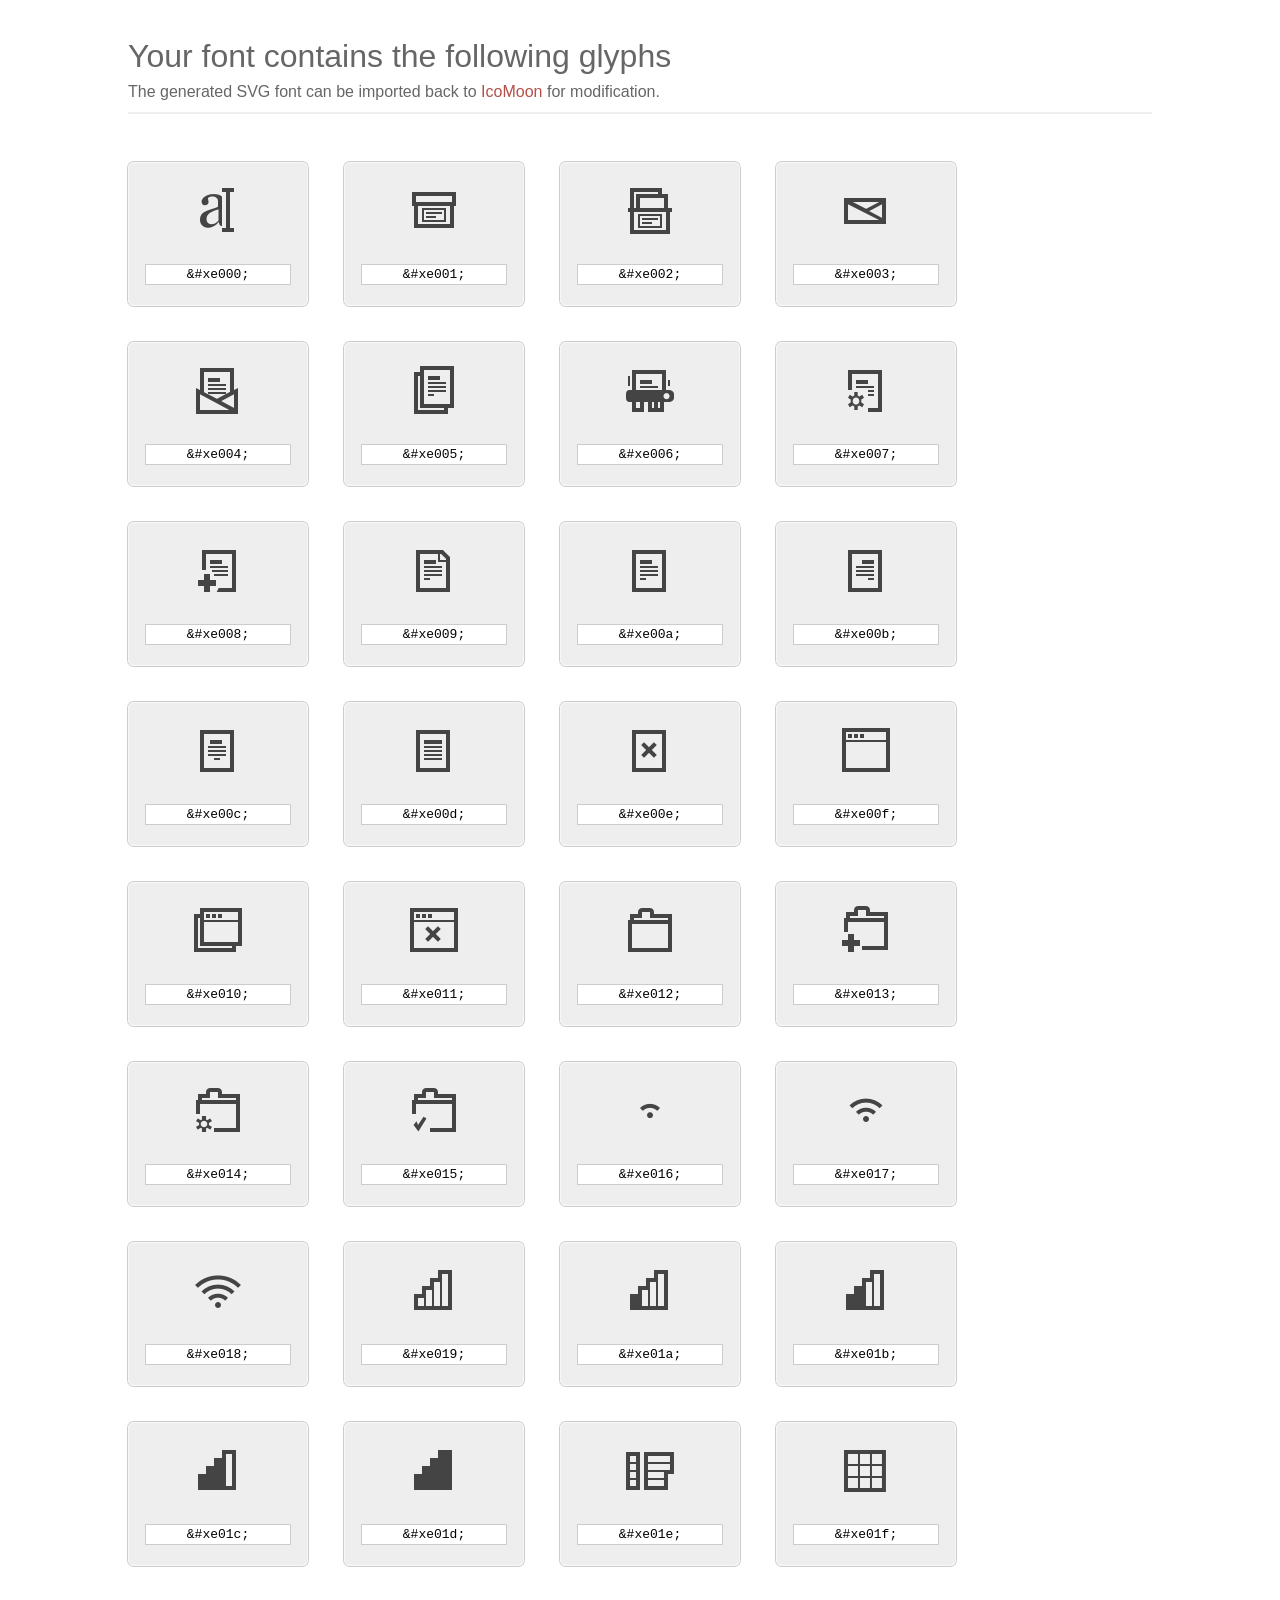
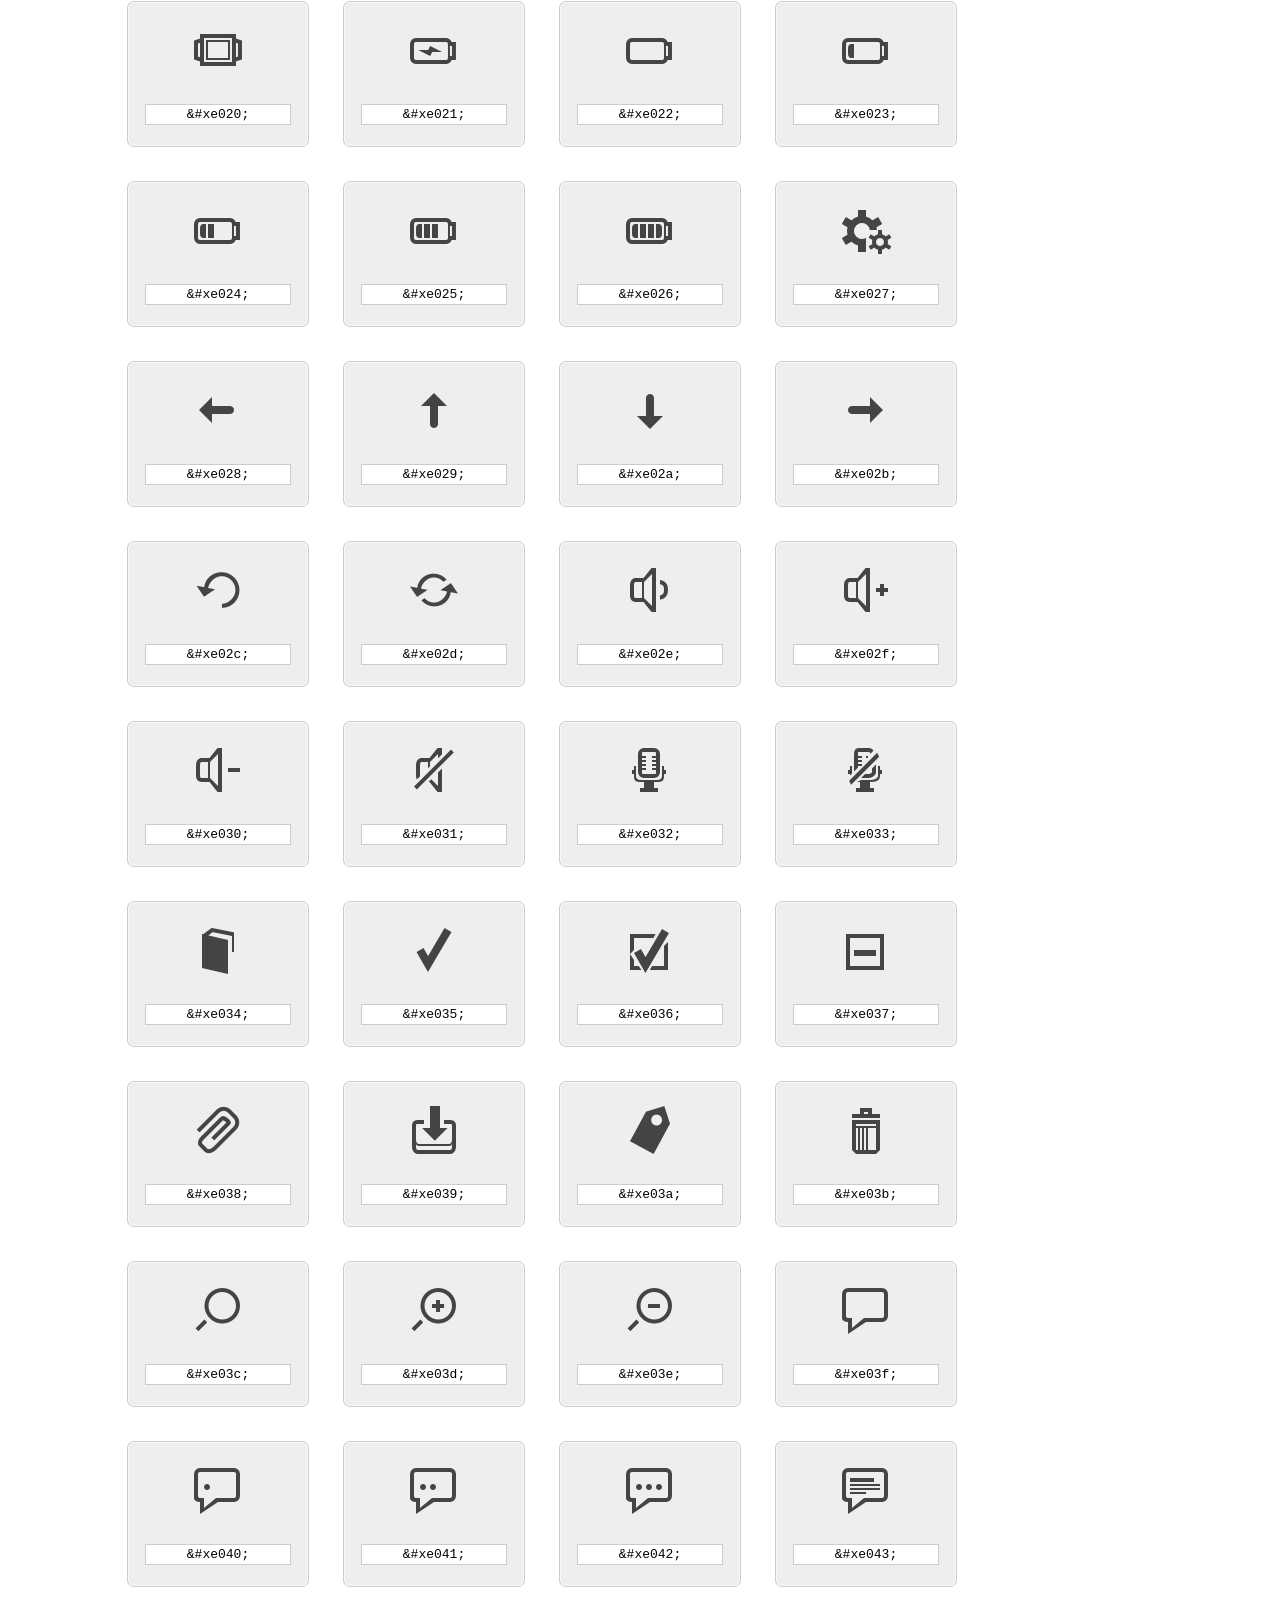
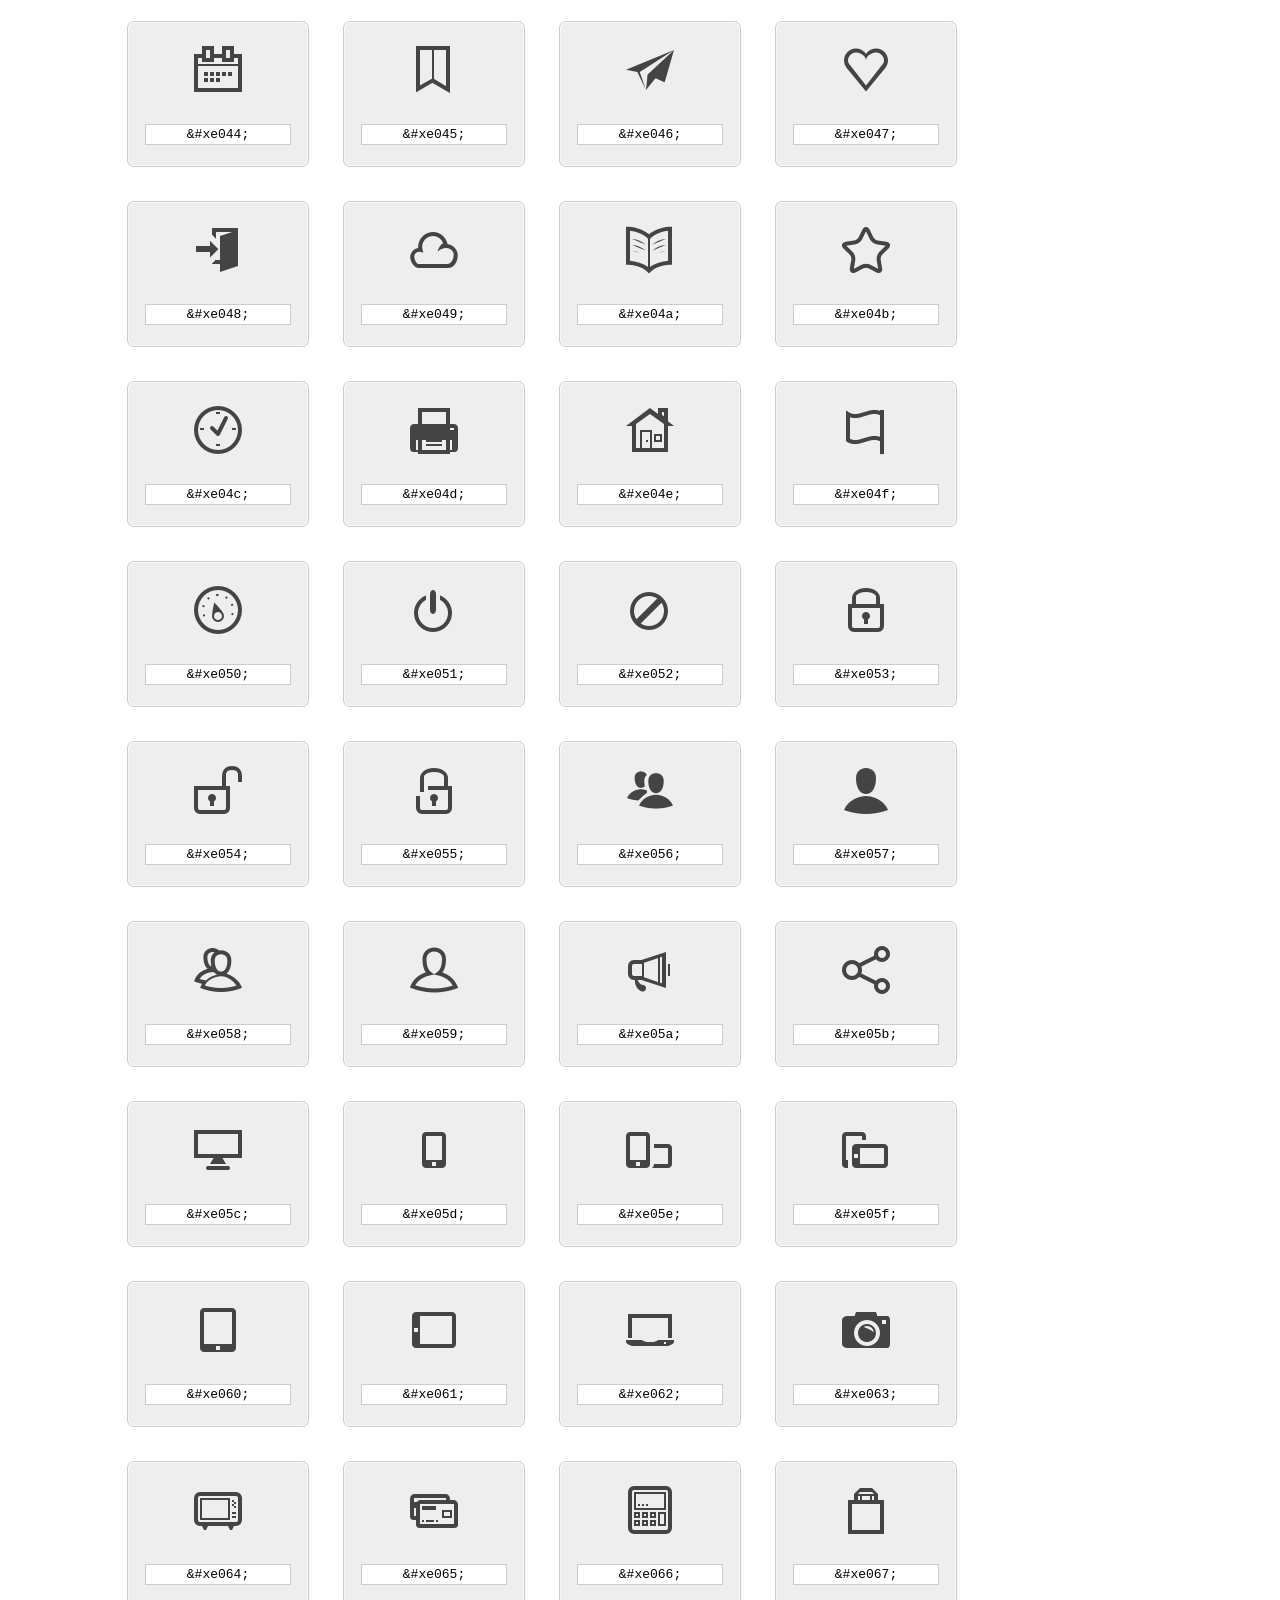
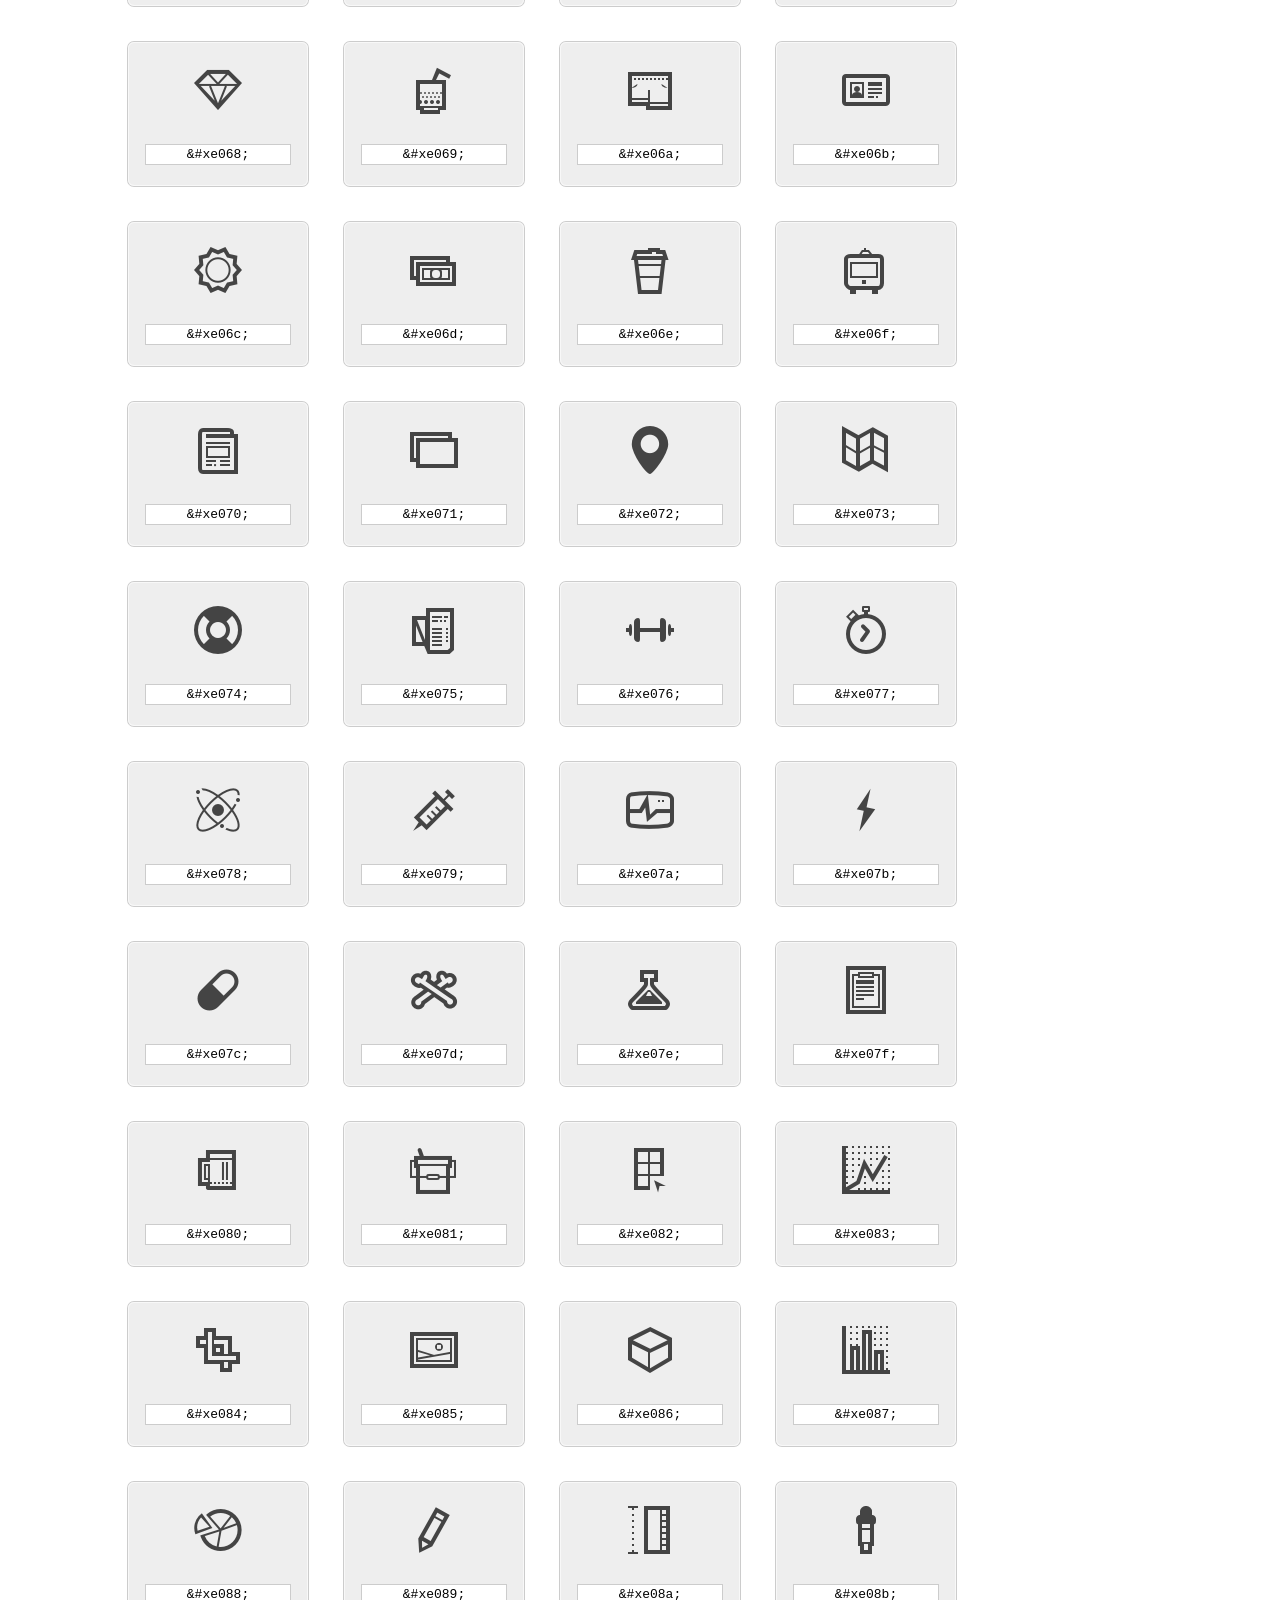
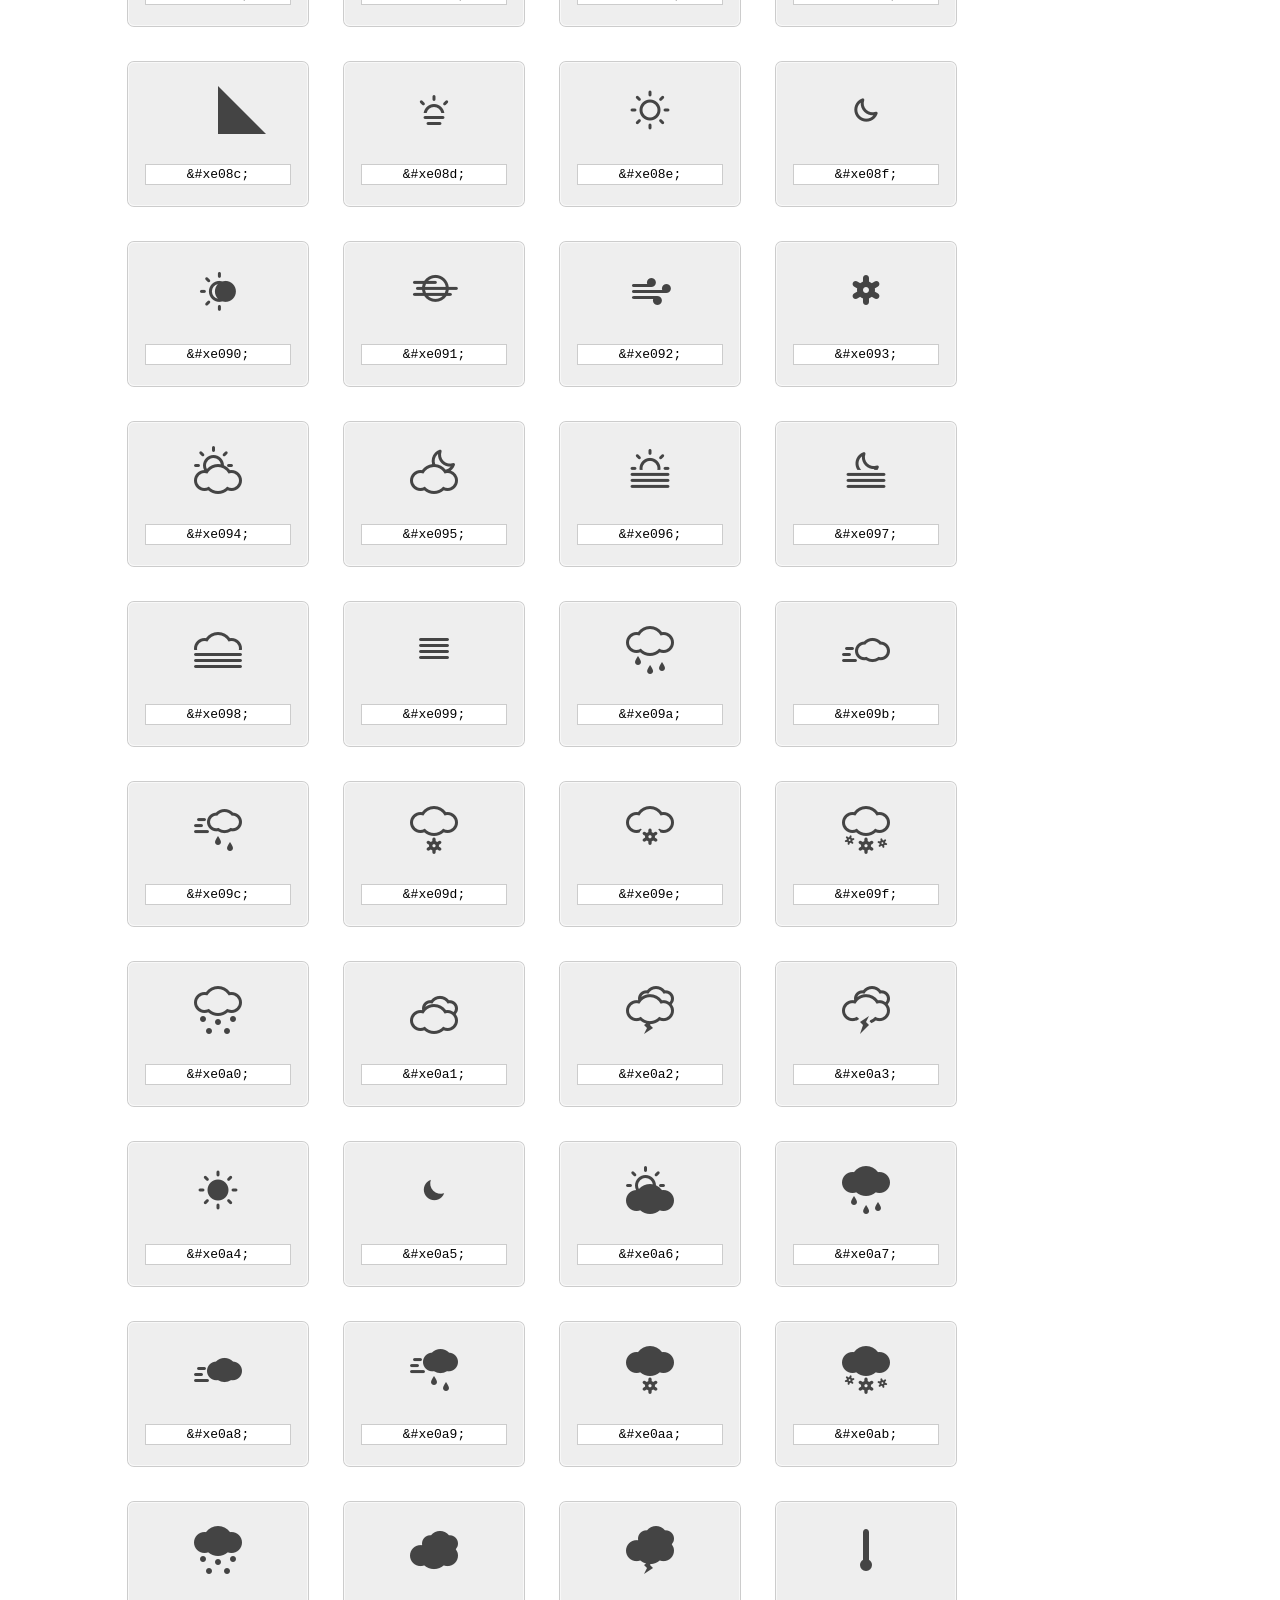
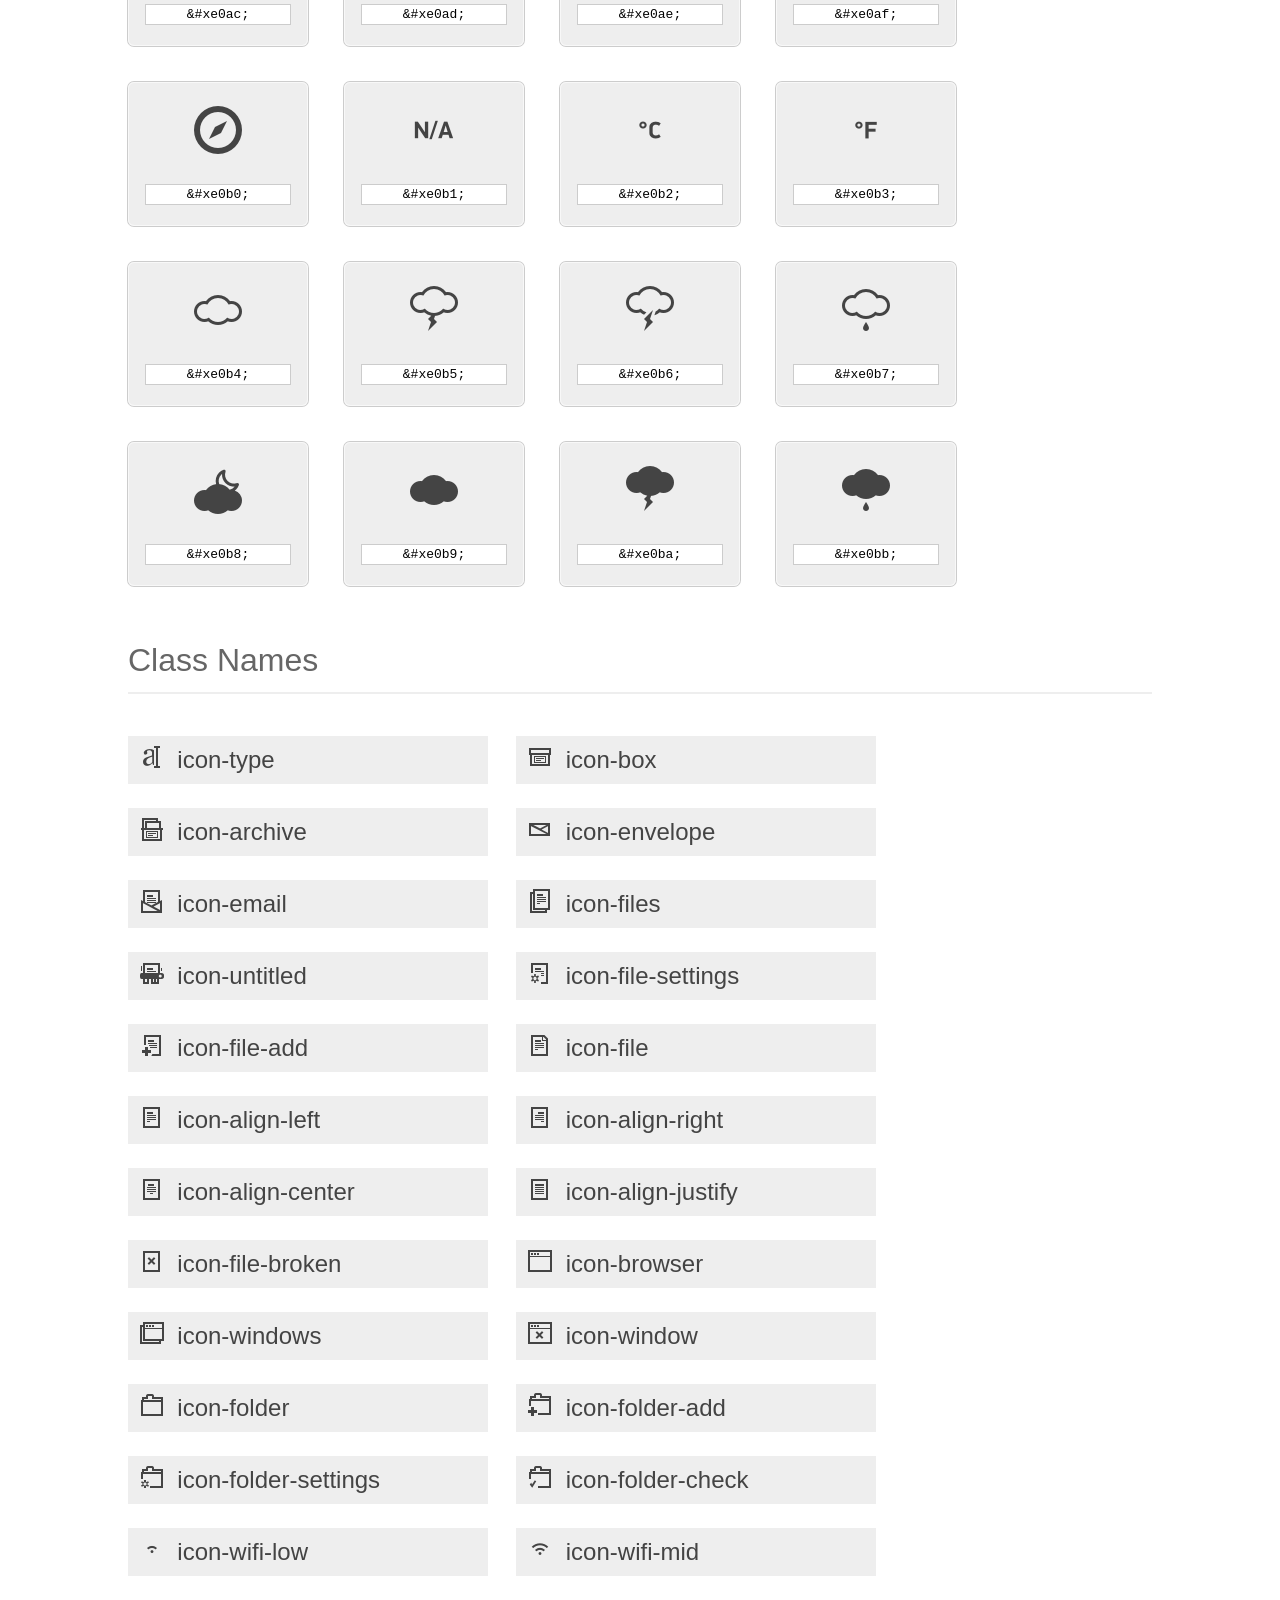
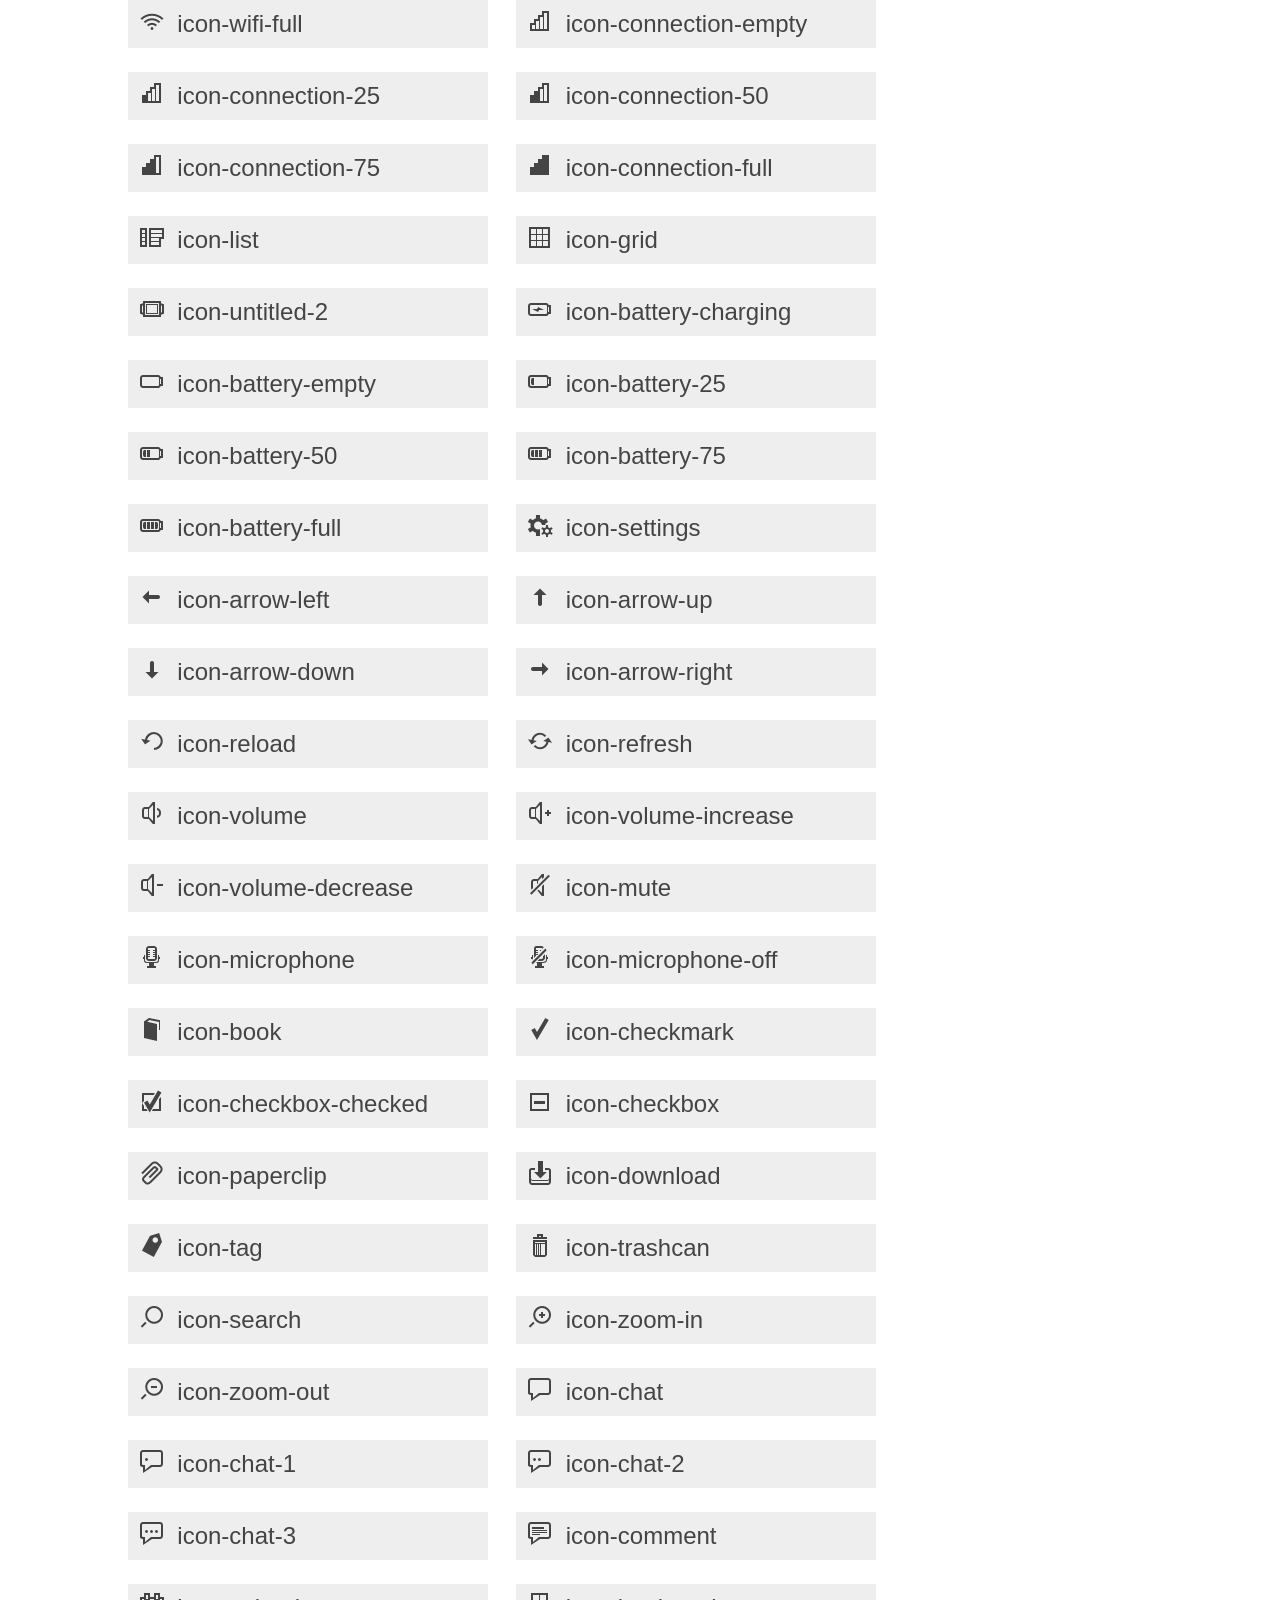
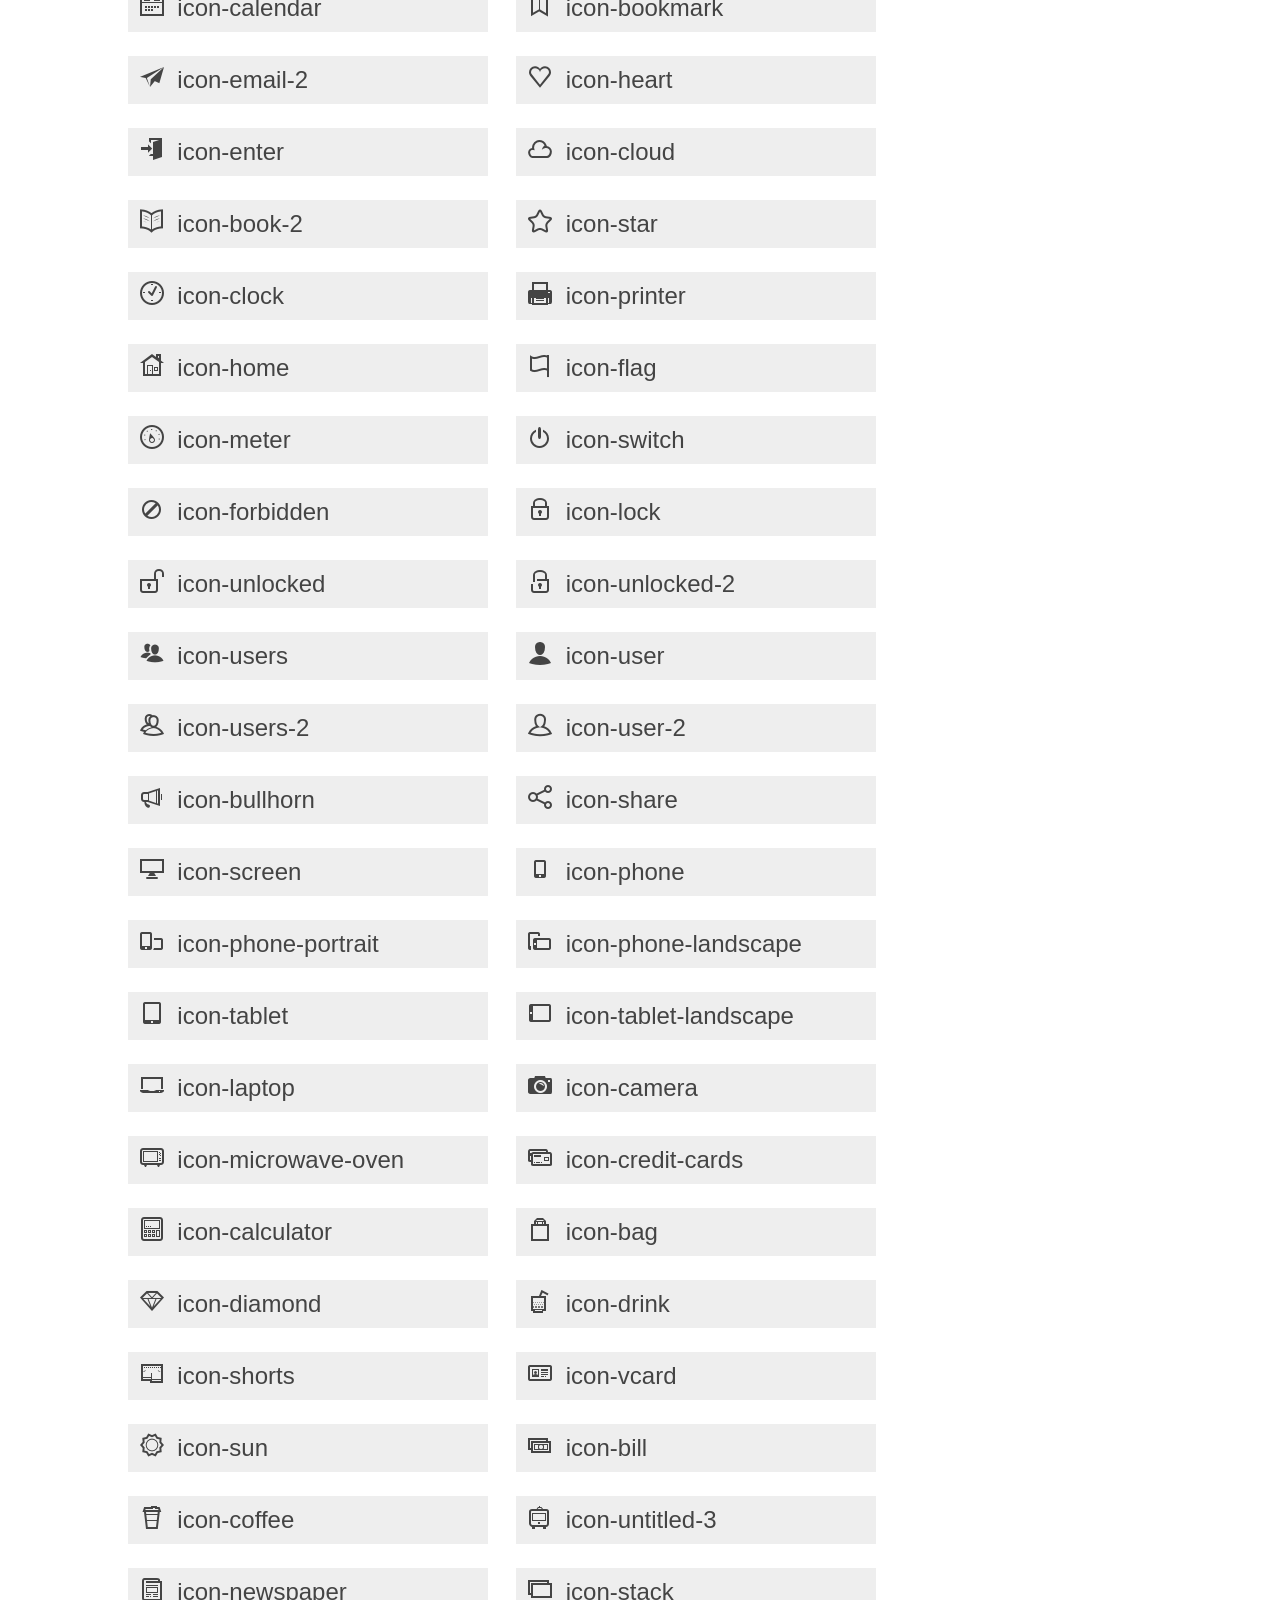
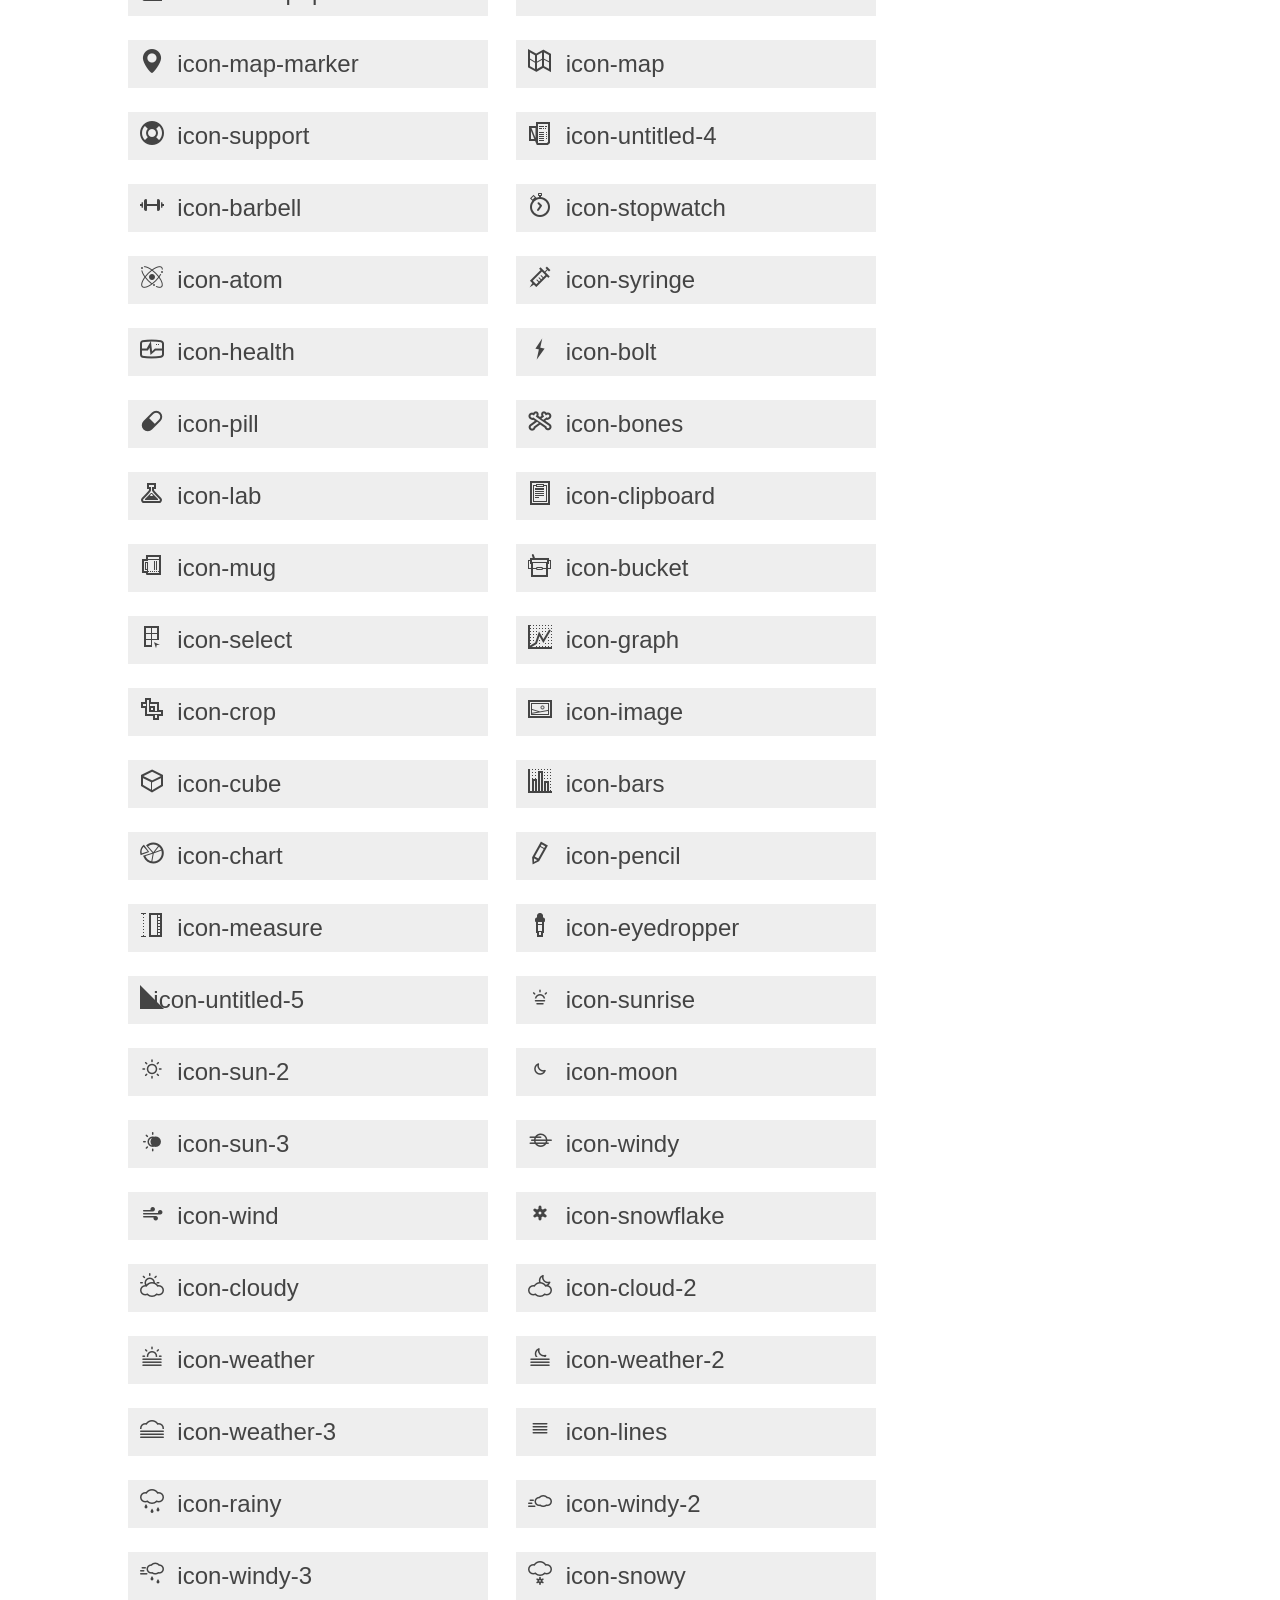
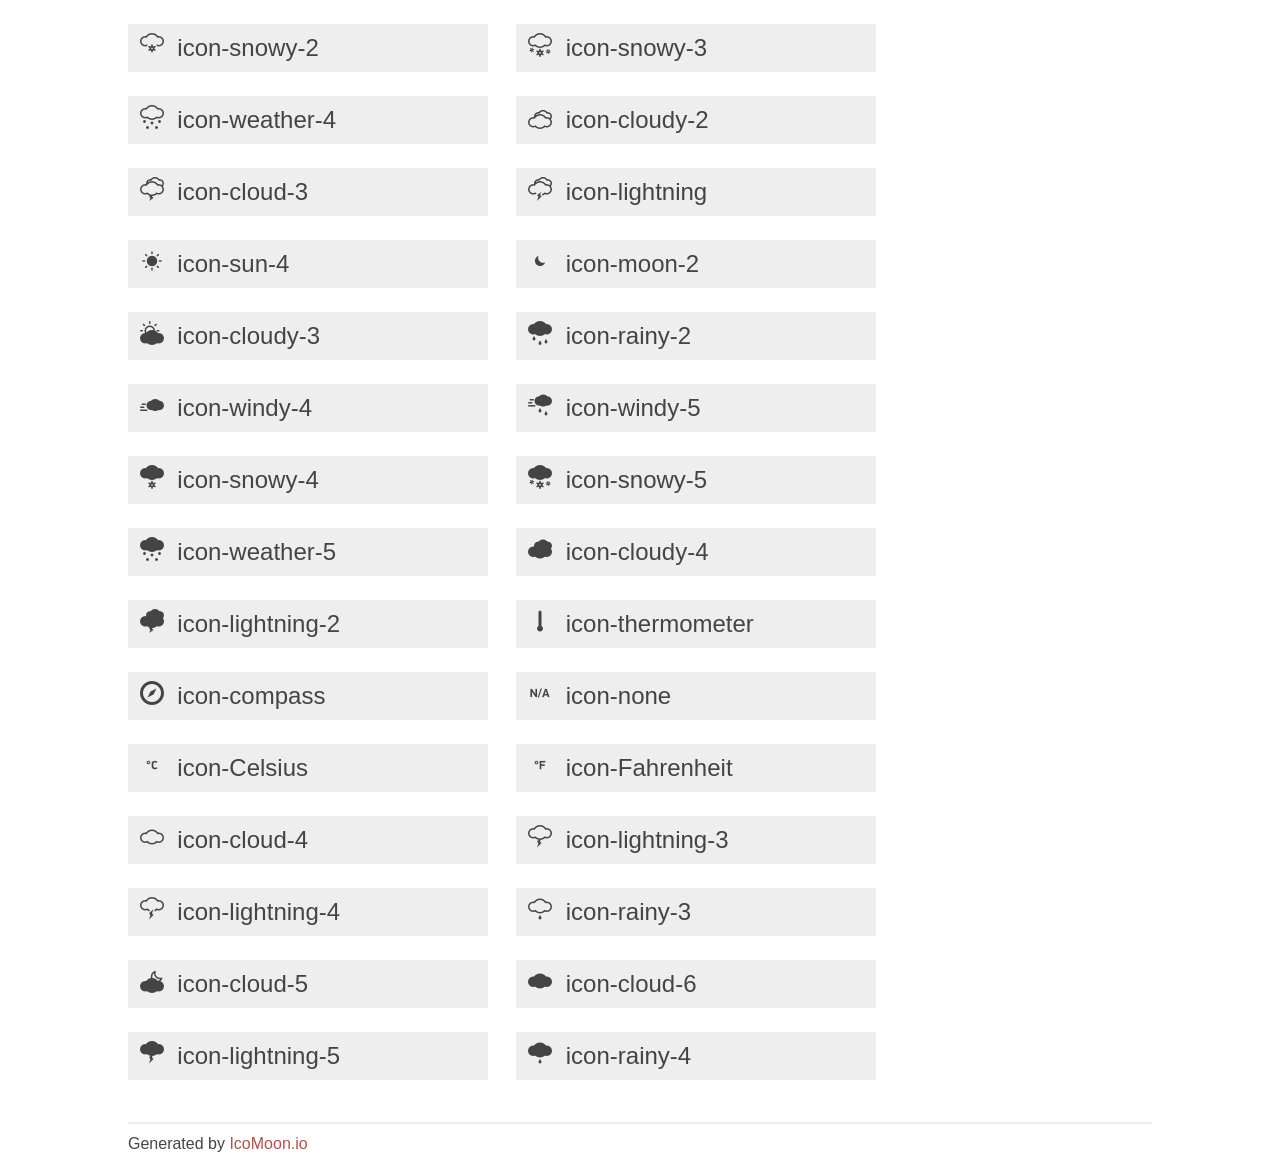
<file: public/admin/assets/iconos/index.html>
<!doctype html>
<html>
<head>
<title>Your Font/Glyphs</title>
<link rel="stylesheet" href="iconos.css" />
<!--[if lte IE 7]><script src="lte-ie7.js"></script><![endif]-->
<style>
	section, header, footer {display: block;}
	body {
		font-family: sans-serif;
		color: #444;
		line-height: 1.5;
		font-size: 1em;
	}
	* {
		-moz-box-sizing: border-box;
		-webkit-box-sizing: border-box;
		box-sizing: border-box;
		margin: 0;
		padding: 0;
	}
	.glyph {
		font-size: 24px;
		float: left;
		text-align: center;
		background: #eee;
		padding: .75em;
		margin: .75em 1.5em .75em 0;
		width: 7.5em;
		border-radius: .25em;
		box-shadow: inset 0 0 0 1px #f8f8f8, 0 0 0 1px #CCC;
	}
	.glyph input {
		font-family: consolas, monospace;
		font-size: 13px;
		width: 100%;
		text-align: center;
		border: 0;
		box-shadow: 0 0 0 1px #ccc;
		padding: .125em;
	}
	.w-main {
		width: 80%;
	}
	.centered {
		margin-left: auto;
		margin-right: auto;
	}
	.fs1 {
		font-size: 2em;
	}
	header {
		margin: 2em 0;
		padding-bottom: .5em;
		color: #666;
		box-shadow: 0 2px #eee;
	}
	header h1 {
		font-size: 2em;
		font-weight: normal;
	}
	.clearfix:before, .clearfix:after { content: ""; display: table; }
	.clearfix:after, .clear { clear: both; }
	footer {
		margin-top: 2em;
		padding: .5em 0;
		box-shadow: 0 -2px #eee;
	}
	a, a:visited {
		color: #B35047;
		text-decoration: none;
	}
	a:hover, a:focus {color: #000;}
	.box1 {
		font-size: 24px;
		display: inline-block;
		width: 15em;
		padding: .25em .5em;
		background: #eee;
		margin: .5em 1em .5em 0;
	}
</style>
</head>
<body>
	<div class="w-main centered">
	<section class="mtm clearfix" id="glyphs">
	<header>
		<h1>Your font contains the following glyphs</h1>
		<p>The generated SVG font can be imported back to <a href="http://icomoon.io/app">IcoMoon</a> for modification.</p>
	</header>
	<div class="glyph">
		<div class="fs1" aria-hidden="true" data-icon="&#xe000;"></div>
		<input type="text" readonly value="&amp;#xe000;" />
	</div>
	<div class="glyph">
		<div class="fs1" aria-hidden="true" data-icon="&#xe001;"></div>
		<input type="text" readonly value="&amp;#xe001;" />
	</div>
	<div class="glyph">
		<div class="fs1" aria-hidden="true" data-icon="&#xe002;"></div>
		<input type="text" readonly value="&amp;#xe002;" />
	</div>
	<div class="glyph">
		<div class="fs1" aria-hidden="true" data-icon="&#xe003;"></div>
		<input type="text" readonly value="&amp;#xe003;" />
	</div>
	<div class="glyph">
		<div class="fs1" aria-hidden="true" data-icon="&#xe004;"></div>
		<input type="text" readonly value="&amp;#xe004;" />
	</div>
	<div class="glyph">
		<div class="fs1" aria-hidden="true" data-icon="&#xe005;"></div>
		<input type="text" readonly value="&amp;#xe005;" />
	</div>
	<div class="glyph">
		<div class="fs1" aria-hidden="true" data-icon="&#xe006;"></div>
		<input type="text" readonly value="&amp;#xe006;" />
	</div>
	<div class="glyph">
		<div class="fs1" aria-hidden="true" data-icon="&#xe007;"></div>
		<input type="text" readonly value="&amp;#xe007;" />
	</div>
	<div class="glyph">
		<div class="fs1" aria-hidden="true" data-icon="&#xe008;"></div>
		<input type="text" readonly value="&amp;#xe008;" />
	</div>
	<div class="glyph">
		<div class="fs1" aria-hidden="true" data-icon="&#xe009;"></div>
		<input type="text" readonly value="&amp;#xe009;" />
	</div>
	<div class="glyph">
		<div class="fs1" aria-hidden="true" data-icon="&#xe00a;"></div>
		<input type="text" readonly value="&amp;#xe00a;" />
	</div>
	<div class="glyph">
		<div class="fs1" aria-hidden="true" data-icon="&#xe00b;"></div>
		<input type="text" readonly value="&amp;#xe00b;" />
	</div>
	<div class="glyph">
		<div class="fs1" aria-hidden="true" data-icon="&#xe00c;"></div>
		<input type="text" readonly value="&amp;#xe00c;" />
	</div>
	<div class="glyph">
		<div class="fs1" aria-hidden="true" data-icon="&#xe00d;"></div>
		<input type="text" readonly value="&amp;#xe00d;" />
	</div>
	<div class="glyph">
		<div class="fs1" aria-hidden="true" data-icon="&#xe00e;"></div>
		<input type="text" readonly value="&amp;#xe00e;" />
	</div>
	<div class="glyph">
		<div class="fs1" aria-hidden="true" data-icon="&#xe00f;"></div>
		<input type="text" readonly value="&amp;#xe00f;" />
	</div>
	<div class="glyph">
		<div class="fs1" aria-hidden="true" data-icon="&#xe010;"></div>
		<input type="text" readonly value="&amp;#xe010;" />
	</div>
	<div class="glyph">
		<div class="fs1" aria-hidden="true" data-icon="&#xe011;"></div>
		<input type="text" readonly value="&amp;#xe011;" />
	</div>
	<div class="glyph">
		<div class="fs1" aria-hidden="true" data-icon="&#xe012;"></div>
		<input type="text" readonly value="&amp;#xe012;" />
	</div>
	<div class="glyph">
		<div class="fs1" aria-hidden="true" data-icon="&#xe013;"></div>
		<input type="text" readonly value="&amp;#xe013;" />
	</div>
	<div class="glyph">
		<div class="fs1" aria-hidden="true" data-icon="&#xe014;"></div>
		<input type="text" readonly value="&amp;#xe014;" />
	</div>
	<div class="glyph">
		<div class="fs1" aria-hidden="true" data-icon="&#xe015;"></div>
		<input type="text" readonly value="&amp;#xe015;" />
	</div>
	<div class="glyph">
		<div class="fs1" aria-hidden="true" data-icon="&#xe016;"></div>
		<input type="text" readonly value="&amp;#xe016;" />
	</div>
	<div class="glyph">
		<div class="fs1" aria-hidden="true" data-icon="&#xe017;"></div>
		<input type="text" readonly value="&amp;#xe017;" />
	</div>
	<div class="glyph">
		<div class="fs1" aria-hidden="true" data-icon="&#xe018;"></div>
		<input type="text" readonly value="&amp;#xe018;" />
	</div>
	<div class="glyph">
		<div class="fs1" aria-hidden="true" data-icon="&#xe019;"></div>
		<input type="text" readonly value="&amp;#xe019;" />
	</div>
	<div class="glyph">
		<div class="fs1" aria-hidden="true" data-icon="&#xe01a;"></div>
		<input type="text" readonly value="&amp;#xe01a;" />
	</div>
	<div class="glyph">
		<div class="fs1" aria-hidden="true" data-icon="&#xe01b;"></div>
		<input type="text" readonly value="&amp;#xe01b;" />
	</div>
	<div class="glyph">
		<div class="fs1" aria-hidden="true" data-icon="&#xe01c;"></div>
		<input type="text" readonly value="&amp;#xe01c;" />
	</div>
	<div class="glyph">
		<div class="fs1" aria-hidden="true" data-icon="&#xe01d;"></div>
		<input type="text" readonly value="&amp;#xe01d;" />
	</div>
	<div class="glyph">
		<div class="fs1" aria-hidden="true" data-icon="&#xe01e;"></div>
		<input type="text" readonly value="&amp;#xe01e;" />
	</div>
	<div class="glyph">
		<div class="fs1" aria-hidden="true" data-icon="&#xe01f;"></div>
		<input type="text" readonly value="&amp;#xe01f;" />
	</div>
	<div class="glyph">
		<div class="fs1" aria-hidden="true" data-icon="&#xe020;"></div>
		<input type="text" readonly value="&amp;#xe020;" />
	</div>
	<div class="glyph">
		<div class="fs1" aria-hidden="true" data-icon="&#xe021;"></div>
		<input type="text" readonly value="&amp;#xe021;" />
	</div>
	<div class="glyph">
		<div class="fs1" aria-hidden="true" data-icon="&#xe022;"></div>
		<input type="text" readonly value="&amp;#xe022;" />
	</div>
	<div class="glyph">
		<div class="fs1" aria-hidden="true" data-icon="&#xe023;"></div>
		<input type="text" readonly value="&amp;#xe023;" />
	</div>
	<div class="glyph">
		<div class="fs1" aria-hidden="true" data-icon="&#xe024;"></div>
		<input type="text" readonly value="&amp;#xe024;" />
	</div>
	<div class="glyph">
		<div class="fs1" aria-hidden="true" data-icon="&#xe025;"></div>
		<input type="text" readonly value="&amp;#xe025;" />
	</div>
	<div class="glyph">
		<div class="fs1" aria-hidden="true" data-icon="&#xe026;"></div>
		<input type="text" readonly value="&amp;#xe026;" />
	</div>
	<div class="glyph">
		<div class="fs1" aria-hidden="true" data-icon="&#xe027;"></div>
		<input type="text" readonly value="&amp;#xe027;" />
	</div>
	<div class="glyph">
		<div class="fs1" aria-hidden="true" data-icon="&#xe028;"></div>
		<input type="text" readonly value="&amp;#xe028;" />
	</div>
	<div class="glyph">
		<div class="fs1" aria-hidden="true" data-icon="&#xe029;"></div>
		<input type="text" readonly value="&amp;#xe029;" />
	</div>
	<div class="glyph">
		<div class="fs1" aria-hidden="true" data-icon="&#xe02a;"></div>
		<input type="text" readonly value="&amp;#xe02a;" />
	</div>
	<div class="glyph">
		<div class="fs1" aria-hidden="true" data-icon="&#xe02b;"></div>
		<input type="text" readonly value="&amp;#xe02b;" />
	</div>
	<div class="glyph">
		<div class="fs1" aria-hidden="true" data-icon="&#xe02c;"></div>
		<input type="text" readonly value="&amp;#xe02c;" />
	</div>
	<div class="glyph">
		<div class="fs1" aria-hidden="true" data-icon="&#xe02d;"></div>
		<input type="text" readonly value="&amp;#xe02d;" />
	</div>
	<div class="glyph">
		<div class="fs1" aria-hidden="true" data-icon="&#xe02e;"></div>
		<input type="text" readonly value="&amp;#xe02e;" />
	</div>
	<div class="glyph">
		<div class="fs1" aria-hidden="true" data-icon="&#xe02f;"></div>
		<input type="text" readonly value="&amp;#xe02f;" />
	</div>
	<div class="glyph">
		<div class="fs1" aria-hidden="true" data-icon="&#xe030;"></div>
		<input type="text" readonly value="&amp;#xe030;" />
	</div>
	<div class="glyph">
		<div class="fs1" aria-hidden="true" data-icon="&#xe031;"></div>
		<input type="text" readonly value="&amp;#xe031;" />
	</div>
	<div class="glyph">
		<div class="fs1" aria-hidden="true" data-icon="&#xe032;"></div>
		<input type="text" readonly value="&amp;#xe032;" />
	</div>
	<div class="glyph">
		<div class="fs1" aria-hidden="true" data-icon="&#xe033;"></div>
		<input type="text" readonly value="&amp;#xe033;" />
	</div>
	<div class="glyph">
		<div class="fs1" aria-hidden="true" data-icon="&#xe034;"></div>
		<input type="text" readonly value="&amp;#xe034;" />
	</div>
	<div class="glyph">
		<div class="fs1" aria-hidden="true" data-icon="&#xe035;"></div>
		<input type="text" readonly value="&amp;#xe035;" />
	</div>
	<div class="glyph">
		<div class="fs1" aria-hidden="true" data-icon="&#xe036;"></div>
		<input type="text" readonly value="&amp;#xe036;" />
	</div>
	<div class="glyph">
		<div class="fs1" aria-hidden="true" data-icon="&#xe037;"></div>
		<input type="text" readonly value="&amp;#xe037;" />
	</div>
	<div class="glyph">
		<div class="fs1" aria-hidden="true" data-icon="&#xe038;"></div>
		<input type="text" readonly value="&amp;#xe038;" />
	</div>
	<div class="glyph">
		<div class="fs1" aria-hidden="true" data-icon="&#xe039;"></div>
		<input type="text" readonly value="&amp;#xe039;" />
	</div>
	<div class="glyph">
		<div class="fs1" aria-hidden="true" data-icon="&#xe03a;"></div>
		<input type="text" readonly value="&amp;#xe03a;" />
	</div>
	<div class="glyph">
		<div class="fs1" aria-hidden="true" data-icon="&#xe03b;"></div>
		<input type="text" readonly value="&amp;#xe03b;" />
	</div>
	<div class="glyph">
		<div class="fs1" aria-hidden="true" data-icon="&#xe03c;"></div>
		<input type="text" readonly value="&amp;#xe03c;" />
	</div>
	<div class="glyph">
		<div class="fs1" aria-hidden="true" data-icon="&#xe03d;"></div>
		<input type="text" readonly value="&amp;#xe03d;" />
	</div>
	<div class="glyph">
		<div class="fs1" aria-hidden="true" data-icon="&#xe03e;"></div>
		<input type="text" readonly value="&amp;#xe03e;" />
	</div>
	<div class="glyph">
		<div class="fs1" aria-hidden="true" data-icon="&#xe03f;"></div>
		<input type="text" readonly value="&amp;#xe03f;" />
	</div>
	<div class="glyph">
		<div class="fs1" aria-hidden="true" data-icon="&#xe040;"></div>
		<input type="text" readonly value="&amp;#xe040;" />
	</div>
	<div class="glyph">
		<div class="fs1" aria-hidden="true" data-icon="&#xe041;"></div>
		<input type="text" readonly value="&amp;#xe041;" />
	</div>
	<div class="glyph">
		<div class="fs1" aria-hidden="true" data-icon="&#xe042;"></div>
		<input type="text" readonly value="&amp;#xe042;" />
	</div>
	<div class="glyph">
		<div class="fs1" aria-hidden="true" data-icon="&#xe043;"></div>
		<input type="text" readonly value="&amp;#xe043;" />
	</div>
	<div class="glyph">
		<div class="fs1" aria-hidden="true" data-icon="&#xe044;"></div>
		<input type="text" readonly value="&amp;#xe044;" />
	</div>
	<div class="glyph">
		<div class="fs1" aria-hidden="true" data-icon="&#xe045;"></div>
		<input type="text" readonly value="&amp;#xe045;" />
	</div>
	<div class="glyph">
		<div class="fs1" aria-hidden="true" data-icon="&#xe046;"></div>
		<input type="text" readonly value="&amp;#xe046;" />
	</div>
	<div class="glyph">
		<div class="fs1" aria-hidden="true" data-icon="&#xe047;"></div>
		<input type="text" readonly value="&amp;#xe047;" />
	</div>
	<div class="glyph">
		<div class="fs1" aria-hidden="true" data-icon="&#xe048;"></div>
		<input type="text" readonly value="&amp;#xe048;" />
	</div>
	<div class="glyph">
		<div class="fs1" aria-hidden="true" data-icon="&#xe049;"></div>
		<input type="text" readonly value="&amp;#xe049;" />
	</div>
	<div class="glyph">
		<div class="fs1" aria-hidden="true" data-icon="&#xe04a;"></div>
		<input type="text" readonly value="&amp;#xe04a;" />
	</div>
	<div class="glyph">
		<div class="fs1" aria-hidden="true" data-icon="&#xe04b;"></div>
		<input type="text" readonly value="&amp;#xe04b;" />
	</div>
	<div class="glyph">
		<div class="fs1" aria-hidden="true" data-icon="&#xe04c;"></div>
		<input type="text" readonly value="&amp;#xe04c;" />
	</div>
	<div class="glyph">
		<div class="fs1" aria-hidden="true" data-icon="&#xe04d;"></div>
		<input type="text" readonly value="&amp;#xe04d;" />
	</div>
	<div class="glyph">
		<div class="fs1" aria-hidden="true" data-icon="&#xe04e;"></div>
		<input type="text" readonly value="&amp;#xe04e;" />
	</div>
	<div class="glyph">
		<div class="fs1" aria-hidden="true" data-icon="&#xe04f;"></div>
		<input type="text" readonly value="&amp;#xe04f;" />
	</div>
	<div class="glyph">
		<div class="fs1" aria-hidden="true" data-icon="&#xe050;"></div>
		<input type="text" readonly value="&amp;#xe050;" />
	</div>
	<div class="glyph">
		<div class="fs1" aria-hidden="true" data-icon="&#xe051;"></div>
		<input type="text" readonly value="&amp;#xe051;" />
	</div>
	<div class="glyph">
		<div class="fs1" aria-hidden="true" data-icon="&#xe052;"></div>
		<input type="text" readonly value="&amp;#xe052;" />
	</div>
	<div class="glyph">
		<div class="fs1" aria-hidden="true" data-icon="&#xe053;"></div>
		<input type="text" readonly value="&amp;#xe053;" />
	</div>
	<div class="glyph">
		<div class="fs1" aria-hidden="true" data-icon="&#xe054;"></div>
		<input type="text" readonly value="&amp;#xe054;" />
	</div>
	<div class="glyph">
		<div class="fs1" aria-hidden="true" data-icon="&#xe055;"></div>
		<input type="text" readonly value="&amp;#xe055;" />
	</div>
	<div class="glyph">
		<div class="fs1" aria-hidden="true" data-icon="&#xe056;"></div>
		<input type="text" readonly value="&amp;#xe056;" />
	</div>
	<div class="glyph">
		<div class="fs1" aria-hidden="true" data-icon="&#xe057;"></div>
		<input type="text" readonly value="&amp;#xe057;" />
	</div>
	<div class="glyph">
		<div class="fs1" aria-hidden="true" data-icon="&#xe058;"></div>
		<input type="text" readonly value="&amp;#xe058;" />
	</div>
	<div class="glyph">
		<div class="fs1" aria-hidden="true" data-icon="&#xe059;"></div>
		<input type="text" readonly value="&amp;#xe059;" />
	</div>
	<div class="glyph">
		<div class="fs1" aria-hidden="true" data-icon="&#xe05a;"></div>
		<input type="text" readonly value="&amp;#xe05a;" />
	</div>
	<div class="glyph">
		<div class="fs1" aria-hidden="true" data-icon="&#xe05b;"></div>
		<input type="text" readonly value="&amp;#xe05b;" />
	</div>
	<div class="glyph">
		<div class="fs1" aria-hidden="true" data-icon="&#xe05c;"></div>
		<input type="text" readonly value="&amp;#xe05c;" />
	</div>
	<div class="glyph">
		<div class="fs1" aria-hidden="true" data-icon="&#xe05d;"></div>
		<input type="text" readonly value="&amp;#xe05d;" />
	</div>
	<div class="glyph">
		<div class="fs1" aria-hidden="true" data-icon="&#xe05e;"></div>
		<input type="text" readonly value="&amp;#xe05e;" />
	</div>
	<div class="glyph">
		<div class="fs1" aria-hidden="true" data-icon="&#xe05f;"></div>
		<input type="text" readonly value="&amp;#xe05f;" />
	</div>
	<div class="glyph">
		<div class="fs1" aria-hidden="true" data-icon="&#xe060;"></div>
		<input type="text" readonly value="&amp;#xe060;" />
	</div>
	<div class="glyph">
		<div class="fs1" aria-hidden="true" data-icon="&#xe061;"></div>
		<input type="text" readonly value="&amp;#xe061;" />
	</div>
	<div class="glyph">
		<div class="fs1" aria-hidden="true" data-icon="&#xe062;"></div>
		<input type="text" readonly value="&amp;#xe062;" />
	</div>
	<div class="glyph">
		<div class="fs1" aria-hidden="true" data-icon="&#xe063;"></div>
		<input type="text" readonly value="&amp;#xe063;" />
	</div>
	<div class="glyph">
		<div class="fs1" aria-hidden="true" data-icon="&#xe064;"></div>
		<input type="text" readonly value="&amp;#xe064;" />
	</div>
	<div class="glyph">
		<div class="fs1" aria-hidden="true" data-icon="&#xe065;"></div>
		<input type="text" readonly value="&amp;#xe065;" />
	</div>
	<div class="glyph">
		<div class="fs1" aria-hidden="true" data-icon="&#xe066;"></div>
		<input type="text" readonly value="&amp;#xe066;" />
	</div>
	<div class="glyph">
		<div class="fs1" aria-hidden="true" data-icon="&#xe067;"></div>
		<input type="text" readonly value="&amp;#xe067;" />
	</div>
	<div class="glyph">
		<div class="fs1" aria-hidden="true" data-icon="&#xe068;"></div>
		<input type="text" readonly value="&amp;#xe068;" />
	</div>
	<div class="glyph">
		<div class="fs1" aria-hidden="true" data-icon="&#xe069;"></div>
		<input type="text" readonly value="&amp;#xe069;" />
	</div>
	<div class="glyph">
		<div class="fs1" aria-hidden="true" data-icon="&#xe06a;"></div>
		<input type="text" readonly value="&amp;#xe06a;" />
	</div>
	<div class="glyph">
		<div class="fs1" aria-hidden="true" data-icon="&#xe06b;"></div>
		<input type="text" readonly value="&amp;#xe06b;" />
	</div>
	<div class="glyph">
		<div class="fs1" aria-hidden="true" data-icon="&#xe06c;"></div>
		<input type="text" readonly value="&amp;#xe06c;" />
	</div>
	<div class="glyph">
		<div class="fs1" aria-hidden="true" data-icon="&#xe06d;"></div>
		<input type="text" readonly value="&amp;#xe06d;" />
	</div>
	<div class="glyph">
		<div class="fs1" aria-hidden="true" data-icon="&#xe06e;"></div>
		<input type="text" readonly value="&amp;#xe06e;" />
	</div>
	<div class="glyph">
		<div class="fs1" aria-hidden="true" data-icon="&#xe06f;"></div>
		<input type="text" readonly value="&amp;#xe06f;" />
	</div>
	<div class="glyph">
		<div class="fs1" aria-hidden="true" data-icon="&#xe070;"></div>
		<input type="text" readonly value="&amp;#xe070;" />
	</div>
	<div class="glyph">
		<div class="fs1" aria-hidden="true" data-icon="&#xe071;"></div>
		<input type="text" readonly value="&amp;#xe071;" />
	</div>
	<div class="glyph">
		<div class="fs1" aria-hidden="true" data-icon="&#xe072;"></div>
		<input type="text" readonly value="&amp;#xe072;" />
	</div>
	<div class="glyph">
		<div class="fs1" aria-hidden="true" data-icon="&#xe073;"></div>
		<input type="text" readonly value="&amp;#xe073;" />
	</div>
	<div class="glyph">
		<div class="fs1" aria-hidden="true" data-icon="&#xe074;"></div>
		<input type="text" readonly value="&amp;#xe074;" />
	</div>
	<div class="glyph">
		<div class="fs1" aria-hidden="true" data-icon="&#xe075;"></div>
		<input type="text" readonly value="&amp;#xe075;" />
	</div>
	<div class="glyph">
		<div class="fs1" aria-hidden="true" data-icon="&#xe076;"></div>
		<input type="text" readonly value="&amp;#xe076;" />
	</div>
	<div class="glyph">
		<div class="fs1" aria-hidden="true" data-icon="&#xe077;"></div>
		<input type="text" readonly value="&amp;#xe077;" />
	</div>
	<div class="glyph">
		<div class="fs1" aria-hidden="true" data-icon="&#xe078;"></div>
		<input type="text" readonly value="&amp;#xe078;" />
	</div>
	<div class="glyph">
		<div class="fs1" aria-hidden="true" data-icon="&#xe079;"></div>
		<input type="text" readonly value="&amp;#xe079;" />
	</div>
	<div class="glyph">
		<div class="fs1" aria-hidden="true" data-icon="&#xe07a;"></div>
		<input type="text" readonly value="&amp;#xe07a;" />
	</div>
	<div class="glyph">
		<div class="fs1" aria-hidden="true" data-icon="&#xe07b;"></div>
		<input type="text" readonly value="&amp;#xe07b;" />
	</div>
	<div class="glyph">
		<div class="fs1" aria-hidden="true" data-icon="&#xe07c;"></div>
		<input type="text" readonly value="&amp;#xe07c;" />
	</div>
	<div class="glyph">
		<div class="fs1" aria-hidden="true" data-icon="&#xe07d;"></div>
		<input type="text" readonly value="&amp;#xe07d;" />
	</div>
	<div class="glyph">
		<div class="fs1" aria-hidden="true" data-icon="&#xe07e;"></div>
		<input type="text" readonly value="&amp;#xe07e;" />
	</div>
	<div class="glyph">
		<div class="fs1" aria-hidden="true" data-icon="&#xe07f;"></div>
		<input type="text" readonly value="&amp;#xe07f;" />
	</div>
	<div class="glyph">
		<div class="fs1" aria-hidden="true" data-icon="&#xe080;"></div>
		<input type="text" readonly value="&amp;#xe080;" />
	</div>
	<div class="glyph">
		<div class="fs1" aria-hidden="true" data-icon="&#xe081;"></div>
		<input type="text" readonly value="&amp;#xe081;" />
	</div>
	<div class="glyph">
		<div class="fs1" aria-hidden="true" data-icon="&#xe082;"></div>
		<input type="text" readonly value="&amp;#xe082;" />
	</div>
	<div class="glyph">
		<div class="fs1" aria-hidden="true" data-icon="&#xe083;"></div>
		<input type="text" readonly value="&amp;#xe083;" />
	</div>
	<div class="glyph">
		<div class="fs1" aria-hidden="true" data-icon="&#xe084;"></div>
		<input type="text" readonly value="&amp;#xe084;" />
	</div>
	<div class="glyph">
		<div class="fs1" aria-hidden="true" data-icon="&#xe085;"></div>
		<input type="text" readonly value="&amp;#xe085;" />
	</div>
	<div class="glyph">
		<div class="fs1" aria-hidden="true" data-icon="&#xe086;"></div>
		<input type="text" readonly value="&amp;#xe086;" />
	</div>
	<div class="glyph">
		<div class="fs1" aria-hidden="true" data-icon="&#xe087;"></div>
		<input type="text" readonly value="&amp;#xe087;" />
	</div>
	<div class="glyph">
		<div class="fs1" aria-hidden="true" data-icon="&#xe088;"></div>
		<input type="text" readonly value="&amp;#xe088;" />
	</div>
	<div class="glyph">
		<div class="fs1" aria-hidden="true" data-icon="&#xe089;"></div>
		<input type="text" readonly value="&amp;#xe089;" />
	</div>
	<div class="glyph">
		<div class="fs1" aria-hidden="true" data-icon="&#xe08a;"></div>
		<input type="text" readonly value="&amp;#xe08a;" />
	</div>
	<div class="glyph">
		<div class="fs1" aria-hidden="true" data-icon="&#xe08b;"></div>
		<input type="text" readonly value="&amp;#xe08b;" />
	</div>
	<div class="glyph">
		<div class="fs1" aria-hidden="true" data-icon="&#xe08c;"></div>
		<input type="text" readonly value="&amp;#xe08c;" />
	</div>
	<div class="glyph">
		<div class="fs1" aria-hidden="true" data-icon="&#xe08d;"></div>
		<input type="text" readonly value="&amp;#xe08d;" />
	</div>
	<div class="glyph">
		<div class="fs1" aria-hidden="true" data-icon="&#xe08e;"></div>
		<input type="text" readonly value="&amp;#xe08e;" />
	</div>
	<div class="glyph">
		<div class="fs1" aria-hidden="true" data-icon="&#xe08f;"></div>
		<input type="text" readonly value="&amp;#xe08f;" />
	</div>
	<div class="glyph">
		<div class="fs1" aria-hidden="true" data-icon="&#xe090;"></div>
		<input type="text" readonly value="&amp;#xe090;" />
	</div>
	<div class="glyph">
		<div class="fs1" aria-hidden="true" data-icon="&#xe091;"></div>
		<input type="text" readonly value="&amp;#xe091;" />
	</div>
	<div class="glyph">
		<div class="fs1" aria-hidden="true" data-icon="&#xe092;"></div>
		<input type="text" readonly value="&amp;#xe092;" />
	</div>
	<div class="glyph">
		<div class="fs1" aria-hidden="true" data-icon="&#xe093;"></div>
		<input type="text" readonly value="&amp;#xe093;" />
	</div>
	<div class="glyph">
		<div class="fs1" aria-hidden="true" data-icon="&#xe094;"></div>
		<input type="text" readonly value="&amp;#xe094;" />
	</div>
	<div class="glyph">
		<div class="fs1" aria-hidden="true" data-icon="&#xe095;"></div>
		<input type="text" readonly value="&amp;#xe095;" />
	</div>
	<div class="glyph">
		<div class="fs1" aria-hidden="true" data-icon="&#xe096;"></div>
		<input type="text" readonly value="&amp;#xe096;" />
	</div>
	<div class="glyph">
		<div class="fs1" aria-hidden="true" data-icon="&#xe097;"></div>
		<input type="text" readonly value="&amp;#xe097;" />
	</div>
	<div class="glyph">
		<div class="fs1" aria-hidden="true" data-icon="&#xe098;"></div>
		<input type="text" readonly value="&amp;#xe098;" />
	</div>
	<div class="glyph">
		<div class="fs1" aria-hidden="true" data-icon="&#xe099;"></div>
		<input type="text" readonly value="&amp;#xe099;" />
	</div>
	<div class="glyph">
		<div class="fs1" aria-hidden="true" data-icon="&#xe09a;"></div>
		<input type="text" readonly value="&amp;#xe09a;" />
	</div>
	<div class="glyph">
		<div class="fs1" aria-hidden="true" data-icon="&#xe09b;"></div>
		<input type="text" readonly value="&amp;#xe09b;" />
	</div>
	<div class="glyph">
		<div class="fs1" aria-hidden="true" data-icon="&#xe09c;"></div>
		<input type="text" readonly value="&amp;#xe09c;" />
	</div>
	<div class="glyph">
		<div class="fs1" aria-hidden="true" data-icon="&#xe09d;"></div>
		<input type="text" readonly value="&amp;#xe09d;" />
	</div>
	<div class="glyph">
		<div class="fs1" aria-hidden="true" data-icon="&#xe09e;"></div>
		<input type="text" readonly value="&amp;#xe09e;" />
	</div>
	<div class="glyph">
		<div class="fs1" aria-hidden="true" data-icon="&#xe09f;"></div>
		<input type="text" readonly value="&amp;#xe09f;" />
	</div>
	<div class="glyph">
		<div class="fs1" aria-hidden="true" data-icon="&#xe0a0;"></div>
		<input type="text" readonly value="&amp;#xe0a0;" />
	</div>
	<div class="glyph">
		<div class="fs1" aria-hidden="true" data-icon="&#xe0a1;"></div>
		<input type="text" readonly value="&amp;#xe0a1;" />
	</div>
	<div class="glyph">
		<div class="fs1" aria-hidden="true" data-icon="&#xe0a2;"></div>
		<input type="text" readonly value="&amp;#xe0a2;" />
	</div>
	<div class="glyph">
		<div class="fs1" aria-hidden="true" data-icon="&#xe0a3;"></div>
		<input type="text" readonly value="&amp;#xe0a3;" />
	</div>
	<div class="glyph">
		<div class="fs1" aria-hidden="true" data-icon="&#xe0a4;"></div>
		<input type="text" readonly value="&amp;#xe0a4;" />
	</div>
	<div class="glyph">
		<div class="fs1" aria-hidden="true" data-icon="&#xe0a5;"></div>
		<input type="text" readonly value="&amp;#xe0a5;" />
	</div>
	<div class="glyph">
		<div class="fs1" aria-hidden="true" data-icon="&#xe0a6;"></div>
		<input type="text" readonly value="&amp;#xe0a6;" />
	</div>
	<div class="glyph">
		<div class="fs1" aria-hidden="true" data-icon="&#xe0a7;"></div>
		<input type="text" readonly value="&amp;#xe0a7;" />
	</div>
	<div class="glyph">
		<div class="fs1" aria-hidden="true" data-icon="&#xe0a8;"></div>
		<input type="text" readonly value="&amp;#xe0a8;" />
	</div>
	<div class="glyph">
		<div class="fs1" aria-hidden="true" data-icon="&#xe0a9;"></div>
		<input type="text" readonly value="&amp;#xe0a9;" />
	</div>
	<div class="glyph">
		<div class="fs1" aria-hidden="true" data-icon="&#xe0aa;"></div>
		<input type="text" readonly value="&amp;#xe0aa;" />
	</div>
	<div class="glyph">
		<div class="fs1" aria-hidden="true" data-icon="&#xe0ab;"></div>
		<input type="text" readonly value="&amp;#xe0ab;" />
	</div>
	<div class="glyph">
		<div class="fs1" aria-hidden="true" data-icon="&#xe0ac;"></div>
		<input type="text" readonly value="&amp;#xe0ac;" />
	</div>
	<div class="glyph">
		<div class="fs1" aria-hidden="true" data-icon="&#xe0ad;"></div>
		<input type="text" readonly value="&amp;#xe0ad;" />
	</div>
	<div class="glyph">
		<div class="fs1" aria-hidden="true" data-icon="&#xe0ae;"></div>
		<input type="text" readonly value="&amp;#xe0ae;" />
	</div>
	<div class="glyph">
		<div class="fs1" aria-hidden="true" data-icon="&#xe0af;"></div>
		<input type="text" readonly value="&amp;#xe0af;" />
	</div>
	<div class="glyph">
		<div class="fs1" aria-hidden="true" data-icon="&#xe0b0;"></div>
		<input type="text" readonly value="&amp;#xe0b0;" />
	</div>
	<div class="glyph">
		<div class="fs1" aria-hidden="true" data-icon="&#xe0b1;"></div>
		<input type="text" readonly value="&amp;#xe0b1;" />
	</div>
	<div class="glyph">
		<div class="fs1" aria-hidden="true" data-icon="&#xe0b2;"></div>
		<input type="text" readonly value="&amp;#xe0b2;" />
	</div>
	<div class="glyph">
		<div class="fs1" aria-hidden="true" data-icon="&#xe0b3;"></div>
		<input type="text" readonly value="&amp;#xe0b3;" />
	</div>
	<div class="glyph">
		<div class="fs1" aria-hidden="true" data-icon="&#xe0b4;"></div>
		<input type="text" readonly value="&amp;#xe0b4;" />
	</div>
	<div class="glyph">
		<div class="fs1" aria-hidden="true" data-icon="&#xe0b5;"></div>
		<input type="text" readonly value="&amp;#xe0b5;" />
	</div>
	<div class="glyph">
		<div class="fs1" aria-hidden="true" data-icon="&#xe0b6;"></div>
		<input type="text" readonly value="&amp;#xe0b6;" />
	</div>
	<div class="glyph">
		<div class="fs1" aria-hidden="true" data-icon="&#xe0b7;"></div>
		<input type="text" readonly value="&amp;#xe0b7;" />
	</div>
	<div class="glyph">
		<div class="fs1" aria-hidden="true" data-icon="&#xe0b8;"></div>
		<input type="text" readonly value="&amp;#xe0b8;" />
	</div>
	<div class="glyph">
		<div class="fs1" aria-hidden="true" data-icon="&#xe0b9;"></div>
		<input type="text" readonly value="&amp;#xe0b9;" />
	</div>
	<div class="glyph">
		<div class="fs1" aria-hidden="true" data-icon="&#xe0ba;"></div>
		<input type="text" readonly value="&amp;#xe0ba;" />
	</div>
	<div class="glyph">
		<div class="fs1" aria-hidden="true" data-icon="&#xe0bb;"></div>
		<input type="text" readonly value="&amp;#xe0bb;" />
	</div>
	</section>
	<div class="clear"></div>
	<section class="mtm clearfix" id="glyphs">
	<header>
		<h1>Class Names</h1>
	</header>
	<span class="box1">
		<span aria-hidden="true" class="icon-type"></span>
		&nbsp;icon-type
	</span>
	<span class="box1">
		<span aria-hidden="true" class="icon-box"></span>
		&nbsp;icon-box
	</span>
	<span class="box1">
		<span aria-hidden="true" class="icon-archive"></span>
		&nbsp;icon-archive
	</span>
	<span class="box1">
		<span aria-hidden="true" class="icon-envelope"></span>
		&nbsp;icon-envelope
	</span>
	<span class="box1">
		<span aria-hidden="true" class="icon-email"></span>
		&nbsp;icon-email
	</span>
	<span class="box1">
		<span aria-hidden="true" class="icon-files"></span>
		&nbsp;icon-files
	</span>
	<span class="box1">
		<span aria-hidden="true" class="icon-untitled"></span>
		&nbsp;icon-untitled
	</span>
	<span class="box1">
		<span aria-hidden="true" class="icon-file-settings"></span>
		&nbsp;icon-file-settings
	</span>
	<span class="box1">
		<span aria-hidden="true" class="icon-file-add"></span>
		&nbsp;icon-file-add
	</span>
	<span class="box1">
		<span aria-hidden="true" class="icon-file"></span>
		&nbsp;icon-file
	</span>
	<span class="box1">
		<span aria-hidden="true" class="icon-align-left"></span>
		&nbsp;icon-align-left
	</span>
	<span class="box1">
		<span aria-hidden="true" class="icon-align-right"></span>
		&nbsp;icon-align-right
	</span>
	<span class="box1">
		<span aria-hidden="true" class="icon-align-center"></span>
		&nbsp;icon-align-center
	</span>
	<span class="box1">
		<span aria-hidden="true" class="icon-align-justify"></span>
		&nbsp;icon-align-justify
	</span>
	<span class="box1">
		<span aria-hidden="true" class="icon-file-broken"></span>
		&nbsp;icon-file-broken
	</span>
	<span class="box1">
		<span aria-hidden="true" class="icon-browser"></span>
		&nbsp;icon-browser
	</span>
	<span class="box1">
		<span aria-hidden="true" class="icon-windows"></span>
		&nbsp;icon-windows
	</span>
	<span class="box1">
		<span aria-hidden="true" class="icon-window"></span>
		&nbsp;icon-window
	</span>
	<span class="box1">
		<span aria-hidden="true" class="icon-folder"></span>
		&nbsp;icon-folder
	</span>
	<span class="box1">
		<span aria-hidden="true" class="icon-folder-add"></span>
		&nbsp;icon-folder-add
	</span>
	<span class="box1">
		<span aria-hidden="true" class="icon-folder-settings"></span>
		&nbsp;icon-folder-settings
	</span>
	<span class="box1">
		<span aria-hidden="true" class="icon-folder-check"></span>
		&nbsp;icon-folder-check
	</span>
	<span class="box1">
		<span aria-hidden="true" class="icon-wifi-low"></span>
		&nbsp;icon-wifi-low
	</span>
	<span class="box1">
		<span aria-hidden="true" class="icon-wifi-mid"></span>
		&nbsp;icon-wifi-mid
	</span>
	<span class="box1">
		<span aria-hidden="true" class="icon-wifi-full"></span>
		&nbsp;icon-wifi-full
	</span>
	<span class="box1">
		<span aria-hidden="true" class="icon-connection-empty"></span>
		&nbsp;icon-connection-empty
	</span>
	<span class="box1">
		<span aria-hidden="true" class="icon-connection-25"></span>
		&nbsp;icon-connection-25
	</span>
	<span class="box1">
		<span aria-hidden="true" class="icon-connection-50"></span>
		&nbsp;icon-connection-50
	</span>
	<span class="box1">
		<span aria-hidden="true" class="icon-connection-75"></span>
		&nbsp;icon-connection-75
	</span>
	<span class="box1">
		<span aria-hidden="true" class="icon-connection-full"></span>
		&nbsp;icon-connection-full
	</span>
	<span class="box1">
		<span aria-hidden="true" class="icon-list"></span>
		&nbsp;icon-list
	</span>
	<span class="box1">
		<span aria-hidden="true" class="icon-grid"></span>
		&nbsp;icon-grid
	</span>
	<span class="box1">
		<span aria-hidden="true" class="icon-untitled-2"></span>
		&nbsp;icon-untitled-2
	</span>
	<span class="box1">
		<span aria-hidden="true" class="icon-battery-charging"></span>
		&nbsp;icon-battery-charging
	</span>
	<span class="box1">
		<span aria-hidden="true" class="icon-battery-empty"></span>
		&nbsp;icon-battery-empty
	</span>
	<span class="box1">
		<span aria-hidden="true" class="icon-battery-25"></span>
		&nbsp;icon-battery-25
	</span>
	<span class="box1">
		<span aria-hidden="true" class="icon-battery-50"></span>
		&nbsp;icon-battery-50
	</span>
	<span class="box1">
		<span aria-hidden="true" class="icon-battery-75"></span>
		&nbsp;icon-battery-75
	</span>
	<span class="box1">
		<span aria-hidden="true" class="icon-battery-full"></span>
		&nbsp;icon-battery-full
	</span>
	<span class="box1">
		<span aria-hidden="true" class="icon-settings"></span>
		&nbsp;icon-settings
	</span>
	<span class="box1">
		<span aria-hidden="true" class="icon-arrow-left"></span>
		&nbsp;icon-arrow-left
	</span>
	<span class="box1">
		<span aria-hidden="true" class="icon-arrow-up"></span>
		&nbsp;icon-arrow-up
	</span>
	<span class="box1">
		<span aria-hidden="true" class="icon-arrow-down"></span>
		&nbsp;icon-arrow-down
	</span>
	<span class="box1">
		<span aria-hidden="true" class="icon-arrow-right"></span>
		&nbsp;icon-arrow-right
	</span>
	<span class="box1">
		<span aria-hidden="true" class="icon-reload"></span>
		&nbsp;icon-reload
	</span>
	<span class="box1">
		<span aria-hidden="true" class="icon-refresh"></span>
		&nbsp;icon-refresh
	</span>
	<span class="box1">
		<span aria-hidden="true" class="icon-volume"></span>
		&nbsp;icon-volume
	</span>
	<span class="box1">
		<span aria-hidden="true" class="icon-volume-increase"></span>
		&nbsp;icon-volume-increase
	</span>
	<span class="box1">
		<span aria-hidden="true" class="icon-volume-decrease"></span>
		&nbsp;icon-volume-decrease
	</span>
	<span class="box1">
		<span aria-hidden="true" class="icon-mute"></span>
		&nbsp;icon-mute
	</span>
	<span class="box1">
		<span aria-hidden="true" class="icon-microphone"></span>
		&nbsp;icon-microphone
	</span>
	<span class="box1">
		<span aria-hidden="true" class="icon-microphone-off"></span>
		&nbsp;icon-microphone-off
	</span>
	<span class="box1">
		<span aria-hidden="true" class="icon-book"></span>
		&nbsp;icon-book
	</span>
	<span class="box1">
		<span aria-hidden="true" class="icon-checkmark"></span>
		&nbsp;icon-checkmark
	</span>
	<span class="box1">
		<span aria-hidden="true" class="icon-checkbox-checked"></span>
		&nbsp;icon-checkbox-checked
	</span>
	<span class="box1">
		<span aria-hidden="true" class="icon-checkbox"></span>
		&nbsp;icon-checkbox
	</span>
	<span class="box1">
		<span aria-hidden="true" class="icon-paperclip"></span>
		&nbsp;icon-paperclip
	</span>
	<span class="box1">
		<span aria-hidden="true" class="icon-download"></span>
		&nbsp;icon-download
	</span>
	<span class="box1">
		<span aria-hidden="true" class="icon-tag"></span>
		&nbsp;icon-tag
	</span>
	<span class="box1">
		<span aria-hidden="true" class="icon-trashcan"></span>
		&nbsp;icon-trashcan
	</span>
	<span class="box1">
		<span aria-hidden="true" class="icon-search"></span>
		&nbsp;icon-search
	</span>
	<span class="box1">
		<span aria-hidden="true" class="icon-zoom-in"></span>
		&nbsp;icon-zoom-in
	</span>
	<span class="box1">
		<span aria-hidden="true" class="icon-zoom-out"></span>
		&nbsp;icon-zoom-out
	</span>
	<span class="box1">
		<span aria-hidden="true" class="icon-chat"></span>
		&nbsp;icon-chat
	</span>
	<span class="box1">
		<span aria-hidden="true" class="icon-chat-1"></span>
		&nbsp;icon-chat-1
	</span>
	<span class="box1">
		<span aria-hidden="true" class="icon-chat-2"></span>
		&nbsp;icon-chat-2
	</span>
	<span class="box1">
		<span aria-hidden="true" class="icon-chat-3"></span>
		&nbsp;icon-chat-3
	</span>
	<span class="box1">
		<span aria-hidden="true" class="icon-comment"></span>
		&nbsp;icon-comment
	</span>
	<span class="box1">
		<span aria-hidden="true" class="icon-calendar"></span>
		&nbsp;icon-calendar
	</span>
	<span class="box1">
		<span aria-hidden="true" class="icon-bookmark"></span>
		&nbsp;icon-bookmark
	</span>
	<span class="box1">
		<span aria-hidden="true" class="icon-email-2"></span>
		&nbsp;icon-email-2
	</span>
	<span class="box1">
		<span aria-hidden="true" class="icon-heart"></span>
		&nbsp;icon-heart
	</span>
	<span class="box1">
		<span aria-hidden="true" class="icon-enter"></span>
		&nbsp;icon-enter
	</span>
	<span class="box1">
		<span aria-hidden="true" class="icon-cloud"></span>
		&nbsp;icon-cloud
	</span>
	<span class="box1">
		<span aria-hidden="true" class="icon-book-2"></span>
		&nbsp;icon-book-2
	</span>
	<span class="box1">
		<span aria-hidden="true" class="icon-star"></span>
		&nbsp;icon-star
	</span>
	<span class="box1">
		<span aria-hidden="true" class="icon-clock"></span>
		&nbsp;icon-clock
	</span>
	<span class="box1">
		<span aria-hidden="true" class="icon-printer"></span>
		&nbsp;icon-printer
	</span>
	<span class="box1">
		<span aria-hidden="true" class="icon-home"></span>
		&nbsp;icon-home
	</span>
	<span class="box1">
		<span aria-hidden="true" class="icon-flag"></span>
		&nbsp;icon-flag
	</span>
	<span class="box1">
		<span aria-hidden="true" class="icon-meter"></span>
		&nbsp;icon-meter
	</span>
	<span class="box1">
		<span aria-hidden="true" class="icon-switch"></span>
		&nbsp;icon-switch
	</span>
	<span class="box1">
		<span aria-hidden="true" class="icon-forbidden"></span>
		&nbsp;icon-forbidden
	</span>
	<span class="box1">
		<span aria-hidden="true" class="icon-lock"></span>
		&nbsp;icon-lock
	</span>
	<span class="box1">
		<span aria-hidden="true" class="icon-unlocked"></span>
		&nbsp;icon-unlocked
	</span>
	<span class="box1">
		<span aria-hidden="true" class="icon-unlocked-2"></span>
		&nbsp;icon-unlocked-2
	</span>
	<span class="box1">
		<span aria-hidden="true" class="icon-users"></span>
		&nbsp;icon-users
	</span>
	<span class="box1">
		<span aria-hidden="true" class="icon-user"></span>
		&nbsp;icon-user
	</span>
	<span class="box1">
		<span aria-hidden="true" class="icon-users-2"></span>
		&nbsp;icon-users-2
	</span>
	<span class="box1">
		<span aria-hidden="true" class="icon-user-2"></span>
		&nbsp;icon-user-2
	</span>
	<span class="box1">
		<span aria-hidden="true" class="icon-bullhorn"></span>
		&nbsp;icon-bullhorn
	</span>
	<span class="box1">
		<span aria-hidden="true" class="icon-share"></span>
		&nbsp;icon-share
	</span>
	<span class="box1">
		<span aria-hidden="true" class="icon-screen"></span>
		&nbsp;icon-screen
	</span>
	<span class="box1">
		<span aria-hidden="true" class="icon-phone"></span>
		&nbsp;icon-phone
	</span>
	<span class="box1">
		<span aria-hidden="true" class="icon-phone-portrait"></span>
		&nbsp;icon-phone-portrait
	</span>
	<span class="box1">
		<span aria-hidden="true" class="icon-phone-landscape"></span>
		&nbsp;icon-phone-landscape
	</span>
	<span class="box1">
		<span aria-hidden="true" class="icon-tablet"></span>
		&nbsp;icon-tablet
	</span>
	<span class="box1">
		<span aria-hidden="true" class="icon-tablet-landscape"></span>
		&nbsp;icon-tablet-landscape
	</span>
	<span class="box1">
		<span aria-hidden="true" class="icon-laptop"></span>
		&nbsp;icon-laptop
	</span>
	<span class="box1">
		<span aria-hidden="true" class="icon-camera"></span>
		&nbsp;icon-camera
	</span>
	<span class="box1">
		<span aria-hidden="true" class="icon-microwave-oven"></span>
		&nbsp;icon-microwave-oven
	</span>
	<span class="box1">
		<span aria-hidden="true" class="icon-credit-cards"></span>
		&nbsp;icon-credit-cards
	</span>
	<span class="box1">
		<span aria-hidden="true" class="icon-calculator"></span>
		&nbsp;icon-calculator
	</span>
	<span class="box1">
		<span aria-hidden="true" class="icon-bag"></span>
		&nbsp;icon-bag
	</span>
	<span class="box1">
		<span aria-hidden="true" class="icon-diamond"></span>
		&nbsp;icon-diamond
	</span>
	<span class="box1">
		<span aria-hidden="true" class="icon-drink"></span>
		&nbsp;icon-drink
	</span>
	<span class="box1">
		<span aria-hidden="true" class="icon-shorts"></span>
		&nbsp;icon-shorts
	</span>
	<span class="box1">
		<span aria-hidden="true" class="icon-vcard"></span>
		&nbsp;icon-vcard
	</span>
	<span class="box1">
		<span aria-hidden="true" class="icon-sun"></span>
		&nbsp;icon-sun
	</span>
	<span class="box1">
		<span aria-hidden="true" class="icon-bill"></span>
		&nbsp;icon-bill
	</span>
	<span class="box1">
		<span aria-hidden="true" class="icon-coffee"></span>
		&nbsp;icon-coffee
	</span>
	<span class="box1">
		<span aria-hidden="true" class="icon-untitled-3"></span>
		&nbsp;icon-untitled-3
	</span>
	<span class="box1">
		<span aria-hidden="true" class="icon-newspaper"></span>
		&nbsp;icon-newspaper
	</span>
	<span class="box1">
		<span aria-hidden="true" class="icon-stack"></span>
		&nbsp;icon-stack
	</span>
	<span class="box1">
		<span aria-hidden="true" class="icon-map-marker"></span>
		&nbsp;icon-map-marker
	</span>
	<span class="box1">
		<span aria-hidden="true" class="icon-map"></span>
		&nbsp;icon-map
	</span>
	<span class="box1">
		<span aria-hidden="true" class="icon-support"></span>
		&nbsp;icon-support
	</span>
	<span class="box1">
		<span aria-hidden="true" class="icon-untitled-4"></span>
		&nbsp;icon-untitled-4
	</span>
	<span class="box1">
		<span aria-hidden="true" class="icon-barbell"></span>
		&nbsp;icon-barbell
	</span>
	<span class="box1">
		<span aria-hidden="true" class="icon-stopwatch"></span>
		&nbsp;icon-stopwatch
	</span>
	<span class="box1">
		<span aria-hidden="true" class="icon-atom"></span>
		&nbsp;icon-atom
	</span>
	<span class="box1">
		<span aria-hidden="true" class="icon-syringe"></span>
		&nbsp;icon-syringe
	</span>
	<span class="box1">
		<span aria-hidden="true" class="icon-health"></span>
		&nbsp;icon-health
	</span>
	<span class="box1">
		<span aria-hidden="true" class="icon-bolt"></span>
		&nbsp;icon-bolt
	</span>
	<span class="box1">
		<span aria-hidden="true" class="icon-pill"></span>
		&nbsp;icon-pill
	</span>
	<span class="box1">
		<span aria-hidden="true" class="icon-bones"></span>
		&nbsp;icon-bones
	</span>
	<span class="box1">
		<span aria-hidden="true" class="icon-lab"></span>
		&nbsp;icon-lab
	</span>
	<span class="box1">
		<span aria-hidden="true" class="icon-clipboard"></span>
		&nbsp;icon-clipboard
	</span>
	<span class="box1">
		<span aria-hidden="true" class="icon-mug"></span>
		&nbsp;icon-mug
	</span>
	<span class="box1">
		<span aria-hidden="true" class="icon-bucket"></span>
		&nbsp;icon-bucket
	</span>
	<span class="box1">
		<span aria-hidden="true" class="icon-select"></span>
		&nbsp;icon-select
	</span>
	<span class="box1">
		<span aria-hidden="true" class="icon-graph"></span>
		&nbsp;icon-graph
	</span>
	<span class="box1">
		<span aria-hidden="true" class="icon-crop"></span>
		&nbsp;icon-crop
	</span>
	<span class="box1">
		<span aria-hidden="true" class="icon-image"></span>
		&nbsp;icon-image
	</span>
	<span class="box1">
		<span aria-hidden="true" class="icon-cube"></span>
		&nbsp;icon-cube
	</span>
	<span class="box1">
		<span aria-hidden="true" class="icon-bars"></span>
		&nbsp;icon-bars
	</span>
	<span class="box1">
		<span aria-hidden="true" class="icon-chart"></span>
		&nbsp;icon-chart
	</span>
	<span class="box1">
		<span aria-hidden="true" class="icon-pencil"></span>
		&nbsp;icon-pencil
	</span>
	<span class="box1">
		<span aria-hidden="true" class="icon-measure"></span>
		&nbsp;icon-measure
	</span>
	<span class="box1">
		<span aria-hidden="true" class="icon-eyedropper"></span>
		&nbsp;icon-eyedropper
	</span>
	<span class="box1">
		<span aria-hidden="true" class="icon-untitled-5"></span>
		&nbsp;icon-untitled-5
	</span>
	<span class="box1">
		<span aria-hidden="true" class="icon-sunrise"></span>
		&nbsp;icon-sunrise
	</span>
	<span class="box1">
		<span aria-hidden="true" class="icon-sun-2"></span>
		&nbsp;icon-sun-2
	</span>
	<span class="box1">
		<span aria-hidden="true" class="icon-moon"></span>
		&nbsp;icon-moon
	</span>
	<span class="box1">
		<span aria-hidden="true" class="icon-sun-3"></span>
		&nbsp;icon-sun-3
	</span>
	<span class="box1">
		<span aria-hidden="true" class="icon-windy"></span>
		&nbsp;icon-windy
	</span>
	<span class="box1">
		<span aria-hidden="true" class="icon-wind"></span>
		&nbsp;icon-wind
	</span>
	<span class="box1">
		<span aria-hidden="true" class="icon-snowflake"></span>
		&nbsp;icon-snowflake
	</span>
	<span class="box1">
		<span aria-hidden="true" class="icon-cloudy"></span>
		&nbsp;icon-cloudy
	</span>
	<span class="box1">
		<span aria-hidden="true" class="icon-cloud-2"></span>
		&nbsp;icon-cloud-2
	</span>
	<span class="box1">
		<span aria-hidden="true" class="icon-weather"></span>
		&nbsp;icon-weather
	</span>
	<span class="box1">
		<span aria-hidden="true" class="icon-weather-2"></span>
		&nbsp;icon-weather-2
	</span>
	<span class="box1">
		<span aria-hidden="true" class="icon-weather-3"></span>
		&nbsp;icon-weather-3
	</span>
	<span class="box1">
		<span aria-hidden="true" class="icon-lines"></span>
		&nbsp;icon-lines
	</span>
	<span class="box1">
		<span aria-hidden="true" class="icon-rainy"></span>
		&nbsp;icon-rainy
	</span>
	<span class="box1">
		<span aria-hidden="true" class="icon-windy-2"></span>
		&nbsp;icon-windy-2
	</span>
	<span class="box1">
		<span aria-hidden="true" class="icon-windy-3"></span>
		&nbsp;icon-windy-3
	</span>
	<span class="box1">
		<span aria-hidden="true" class="icon-snowy"></span>
		&nbsp;icon-snowy
	</span>
	<span class="box1">
		<span aria-hidden="true" class="icon-snowy-2"></span>
		&nbsp;icon-snowy-2
	</span>
	<span class="box1">
		<span aria-hidden="true" class="icon-snowy-3"></span>
		&nbsp;icon-snowy-3
	</span>
	<span class="box1">
		<span aria-hidden="true" class="icon-weather-4"></span>
		&nbsp;icon-weather-4
	</span>
	<span class="box1">
		<span aria-hidden="true" class="icon-cloudy-2"></span>
		&nbsp;icon-cloudy-2
	</span>
	<span class="box1">
		<span aria-hidden="true" class="icon-cloud-3"></span>
		&nbsp;icon-cloud-3
	</span>
	<span class="box1">
		<span aria-hidden="true" class="icon-lightning"></span>
		&nbsp;icon-lightning
	</span>
	<span class="box1">
		<span aria-hidden="true" class="icon-sun-4"></span>
		&nbsp;icon-sun-4
	</span>
	<span class="box1">
		<span aria-hidden="true" class="icon-moon-2"></span>
		&nbsp;icon-moon-2
	</span>
	<span class="box1">
		<span aria-hidden="true" class="icon-cloudy-3"></span>
		&nbsp;icon-cloudy-3
	</span>
	<span class="box1">
		<span aria-hidden="true" class="icon-rainy-2"></span>
		&nbsp;icon-rainy-2
	</span>
	<span class="box1">
		<span aria-hidden="true" class="icon-windy-4"></span>
		&nbsp;icon-windy-4
	</span>
	<span class="box1">
		<span aria-hidden="true" class="icon-windy-5"></span>
		&nbsp;icon-windy-5
	</span>
	<span class="box1">
		<span aria-hidden="true" class="icon-snowy-4"></span>
		&nbsp;icon-snowy-4
	</span>
	<span class="box1">
		<span aria-hidden="true" class="icon-snowy-5"></span>
		&nbsp;icon-snowy-5
	</span>
	<span class="box1">
		<span aria-hidden="true" class="icon-weather-5"></span>
		&nbsp;icon-weather-5
	</span>
	<span class="box1">
		<span aria-hidden="true" class="icon-cloudy-4"></span>
		&nbsp;icon-cloudy-4
	</span>
	<span class="box1">
		<span aria-hidden="true" class="icon-lightning-2"></span>
		&nbsp;icon-lightning-2
	</span>
	<span class="box1">
		<span aria-hidden="true" class="icon-thermometer"></span>
		&nbsp;icon-thermometer
	</span>
	<span class="box1">
		<span aria-hidden="true" class="icon-compass"></span>
		&nbsp;icon-compass
	</span>
	<span class="box1">
		<span aria-hidden="true" class="icon-none"></span>
		&nbsp;icon-none
	</span>
	<span class="box1">
		<span aria-hidden="true" class="icon-Celsius"></span>
		&nbsp;icon-Celsius
	</span>
	<span class="box1">
		<span aria-hidden="true" class="icon-Fahrenheit"></span>
		&nbsp;icon-Fahrenheit
	</span>
	<span class="box1">
		<span aria-hidden="true" class="icon-cloud-4"></span>
		&nbsp;icon-cloud-4
	</span>
	<span class="box1">
		<span aria-hidden="true" class="icon-lightning-3"></span>
		&nbsp;icon-lightning-3
	</span>
	<span class="box1">
		<span aria-hidden="true" class="icon-lightning-4"></span>
		&nbsp;icon-lightning-4
	</span>
	<span class="box1">
		<span aria-hidden="true" class="icon-rainy-3"></span>
		&nbsp;icon-rainy-3
	</span>
	<span class="box1">
		<span aria-hidden="true" class="icon-cloud-5"></span>
		&nbsp;icon-cloud-5
	</span>
	<span class="box1">
		<span aria-hidden="true" class="icon-cloud-6"></span>
		&nbsp;icon-cloud-6
	</span>
	<span class="box1">
		<span aria-hidden="true" class="icon-lightning-5"></span>
		&nbsp;icon-lightning-5
	</span>
	<span class="box1">
		<span aria-hidden="true" class="icon-rainy-4"></span>
		&nbsp;icon-rainy-4
	</span>
	</section>
	<footer>
		<p>Generated by <a href="http://icomoon.io">IcoMoon.io</a></p>
	</footer>
	</div>
	<script>
	document.getElementById("glyphs").addEventListener("click", function(e) {
		var target = e.target;
		if (target.tagName === "INPUT") {
			target.select();
		}
	});
	</script>
</body>
</html>
</file>
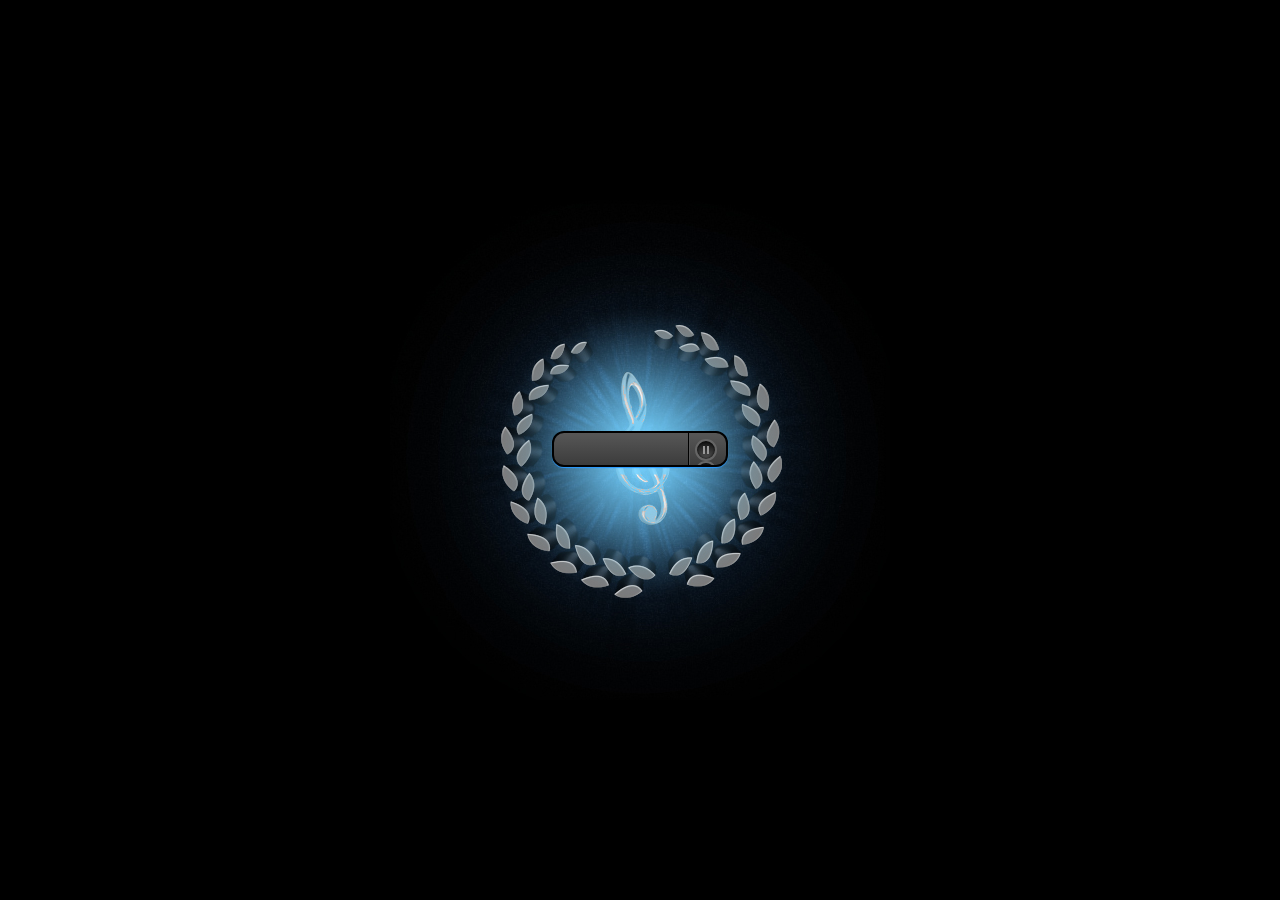
<file: public/assets/jackbox/modules/jackbox_audio.html>
<!DOCTYPE html>

<html lang="en">

    <head>
    
    	<meta charset="utf-8" />
        <meta name="viewport" id="view" content="width=device-width minimum-scale=1, maximum-scale=1" />
        
        <link href='http://fonts.googleapis.com/css?family=Metrophobic' rel='stylesheet' type='text/css'>
        <link rel="stylesheet" type="text/css" href="../css/jackbox-audio.min.css" />
        
        <!--[if lt IE 9]>
        
        	<style type="text/css">.cj-music-container {width: 170px;}</style>
            <script src="//html5shiv.googlecode.com/svn/trunk/html5.js"></script>
        
        <![endif]-->
        
        <!--[if gt IE 8]><!--> <script type="text/javascript" src="../js/libs/modernizr-2.5.3.min.js"></script> <!--<![endif]-->
        
	</head>
    

	<body>
		
        <div class="wrapper">
        
        	<div class="holder">
            
                <div class="cj-music-player">
        
                    <audio class="cj-audio"></audio>
                    
                    <div class="cj-flash">
                    
                        <object type="application/x-shockwave-flash" data="../swf/audio_fallback.swf" width="0" height="0" id="cj-fallback">
                            
                            <param name="movie" value="../swf/audio_fallback.swf" />
                            <param name="allowScriptAccess" value="always" />
                            <param name="wmode" value="transparent" />
        
                        </object>
                    
                    </div>
        
                    <div class="cj-music-container">
                    
                        <div class="cj-music-content">
        
                            <div class="cj-music-meta">
                                
                                <p class="cj-current-song"><span class="cj-song-text"></span></p>
        
                                <span class="cj-divider cj-divider-two"></span>
                                
                            </div>
        
                            <div class="cj-music-controls">
        
                                <span class="cj-music-controls-btn cj-music-pause"><span class="cj-music-pause-icon"></span></span>
                                <span class="cj-music-controls-btn cj-music-play"><span class="cj-music-play-icon"></span></span>
                                
                            </div>
                            
                        </div>
                        
                    </div>
                    
                </div>
                
            </div>
            
        </div>
		
        <script type="text/javascript" src="https://ajax.googleapis.com/ajax/libs/jquery/1.8.2/jquery.min.js"></script>
        <script type="text/javascript" src="../js/jackbox-audio.min.js"></script>
    
    </body>
    
    
</html>
</file>
<file: public/admin/assets/iconos/iconos.css>
@font-face {
	font-family: 'icomoon';
	src:url('fonts/icomoon.eot');
	src:url('fonts/icomoon.eot?#iefix') format('embedded-opentype'),
url('fonts/icomoon.woff') format('woff'),
url('fonts/icomoon.ttf') format('truetype'),
url('fonts/icomoon.svg#icomoon') format('svg');
	font-weight: normal;
	font-style: normal;
}

/* Use the following CSS code if you want to use data attributes for inserting your icons */
[data-icon]:before {
	font-family: 'icomoon';
	content: attr(data-icon);
	speak: none;
	font-weight: normal;
	font-variant: normal;
	text-transform: none;
	line-height: 1;
	-webkit-font-smoothing: antialiased;
	-moz-osx-font-smoothing: grayscale;
}

/* Use the following CSS code if you want to have a class per icon */
/*
Instead of a list of all class selectors,
you can use the generic selector below, but it's slower:
[class*="icon-"] {
*/
.icon-type, .icon-box, .icon-archive, .icon-envelope, .icon-email, .icon-files, .icon-untitled, .icon-file-settings, .icon-file-add, .icon-file, .icon-align-left, .icon-align-right, .icon-align-center, .icon-align-justify, .icon-file-broken, .icon-browser, .icon-windows, .icon-window, .icon-folder, .icon-folder-add, .icon-folder-settings, .icon-folder-check, .icon-wifi-low, .icon-wifi-mid, .icon-wifi-full, .icon-connection-empty, .icon-connection-25, .icon-connection-50, .icon-connection-75, .icon-connection-full, .icon-list, .icon-grid, .icon-untitled-2, .icon-battery-charging, .icon-battery-empty, .icon-battery-25, .icon-battery-50, .icon-battery-75, .icon-battery-full, .icon-settings, .icon-arrow-left, .icon-arrow-up, .icon-arrow-down, .icon-arrow-right, .icon-reload, .icon-refresh, .icon-volume, .icon-volume-increase, .icon-volume-decrease, .icon-mute, .icon-microphone, .icon-microphone-off, .icon-book, .icon-checkmark, .icon-checkbox-checked, .icon-checkbox, .icon-paperclip, .icon-download, .icon-tag, .icon-trashcan, .icon-search, .icon-zoom-in, .icon-zoom-out, .icon-chat, .icon-chat-1, .icon-chat-2, .icon-chat-3, .icon-comment, .icon-calendar, .icon-bookmark, .icon-email-2, .icon-heart, .icon-enter, .icon-cloud, .icon-book-2, .icon-star, .icon-clock, .icon-printer, .icon-home, .icon-flag, .icon-meter, .icon-switch, .icon-forbidden, .icon-lock, .icon-unlocked, .icon-unlocked-2, .icon-users, .icon-user, .icon-users-2, .icon-user-2, .icon-bullhorn, .icon-share, .icon-screen, .icon-phone, .icon-phone-portrait, .icon-phone-landscape, .icon-tablet, .icon-tablet-landscape, .icon-laptop, .icon-camera, .icon-microwave-oven, .icon-credit-cards, .icon-calculator, .icon-bag, .icon-diamond, .icon-drink, .icon-shorts, .icon-vcard, .icon-sun, .icon-bill, .icon-coffee, .icon-untitled-3, .icon-newspaper, .icon-stack, .icon-map-marker, .icon-map, .icon-support, .icon-untitled-4, .icon-barbell, .icon-stopwatch, .icon-atom, .icon-syringe, .icon-health, .icon-bolt, .icon-pill, .icon-bones, .icon-lab, .icon-clipboard, .icon-mug, .icon-bucket, .icon-select, .icon-graph, .icon-crop, .icon-image, .icon-cube, .icon-bars, .icon-chart, .icon-pencil, .icon-measure, .icon-eyedropper, .icon-untitled-5, .icon-sunrise, .icon-sun-2, .icon-moon, .icon-sun-3, .icon-windy, .icon-wind, .icon-snowflake, .icon-cloudy, .icon-cloud-2, .icon-weather, .icon-weather-2, .icon-weather-3, .icon-lines, .icon-rainy, .icon-windy-2, .icon-windy-3, .icon-snowy, .icon-snowy-2, .icon-snowy-3, .icon-weather-4, .icon-cloudy-2, .icon-cloud-3, .icon-lightning, .icon-sun-4, .icon-moon-2, .icon-cloudy-3, .icon-rainy-2, .icon-windy-4, .icon-windy-5, .icon-snowy-4, .icon-snowy-5, .icon-weather-5, .icon-cloudy-4, .icon-lightning-2, .icon-thermometer, .icon-compass, .icon-none, .icon-Celsius, .icon-Fahrenheit, .icon-cloud-4, .icon-lightning-3, .icon-lightning-4, .icon-rainy-3, .icon-cloud-5, .icon-cloud-6, .icon-lightning-5, .icon-rainy-4 {
	font-family: 'icomoon';
	speak: none;
	font-style: normal;
	font-weight: normal;
	font-variant: normal;
	text-transform: none;
	line-height: 1;
	-webkit-font-smoothing: antialiased;
}
.icon-type:before {
	content: "\e000";
}
.icon-box:before {
	content: "\e001";
}
.icon-archive:before {
	content: "\e002";
}
.icon-envelope:before {
	content: "\e003";
}
.icon-email:before {
	content: "\e004";
}
.icon-files:before {
	content: "\e005";
}
.icon-untitled:before {
	content: "\e006";
}
.icon-file-settings:before {
	content: "\e007";
}
.icon-file-add:before {
	content: "\e008";
}
.icon-file:before {
	content: "\e009";
}
.icon-align-left:before {
	content: "\e00a";
}
.icon-align-right:before {
	content: "\e00b";
}
.icon-align-center:before {
	content: "\e00c";
}
.icon-align-justify:before {
	content: "\e00d";
}
.icon-file-broken:before {
	content: "\e00e";
}
.icon-browser:before {
	content: "\e00f";
}
.icon-windows:before {
	content: "\e010";
}
.icon-window:before {
	content: "\e011";
}
.icon-folder:before {
	content: "\e012";
}
.icon-folder-add:before {
	content: "\e013";
}
.icon-folder-settings:before {
	content: "\e014";
}
.icon-folder-check:before {
	content: "\e015";
}
.icon-wifi-low:before {
	content: "\e016";
}
.icon-wifi-mid:before {
	content: "\e017";
}
.icon-wifi-full:before {
	content: "\e018";
}
.icon-connection-empty:before {
	content: "\e019";
}
.icon-connection-25:before {
	content: "\e01a";
}
.icon-connection-50:before {
	content: "\e01b";
}
.icon-connection-75:before {
	content: "\e01c";
}
.icon-connection-full:before {
	content: "\e01d";
}
.icon-list:before {
	content: "\e01e";
}
.icon-grid:before {
	content: "\e01f";
}
.icon-untitled-2:before {
	content: "\e020";
}
.icon-battery-charging:before {
	content: "\e021";
}
.icon-battery-empty:before {
	content: "\e022";
}
.icon-battery-25:before {
	content: "\e023";
}
.icon-battery-50:before {
	content: "\e024";
}
.icon-battery-75:before {
	content: "\e025";
}
.icon-battery-full:before {
	content: "\e026";
}
.icon-settings:before {
	content: "\e027";
}
.icon-arrow-left:before {
	content: "\e028";
}
.icon-arrow-up:before {
	content: "\e029";
}
.icon-arrow-down:before {
	content: "\e02a";
}
.icon-arrow-right:before {
	content: "\e02b";
}
.icon-reload:before {
	content: "\e02c";
}
.icon-refresh:before {
	content: "\e02d";
}
.icon-volume:before {
	content: "\e02e";
}
.icon-volume-increase:before {
	content: "\e02f";
}
.icon-volume-decrease:before {
	content: "\e030";
}
.icon-mute:before {
	content: "\e031";
}
.icon-microphone:before {
	content: "\e032";
}
.icon-microphone-off:before {
	content: "\e033";
}
.icon-book:before {
	content: "\e034";
}
.icon-checkmark:before {
	content: "\e035";
}
.icon-checkbox-checked:before {
	content: "\e036";
}
.icon-checkbox:before {
	content: "\e037";
}
.icon-paperclip:before {
	content: "\e038";
}
.icon-download:before {
	content: "\e039";
}
.icon-tag:before {
	content: "\e03a";
}
.icon-trashcan:before {
	content: "\e03b";
}
.icon-search:before {
	content: "\e03c";
}
.icon-zoom-in:before {
	content: "\e03d";
}
.icon-zoom-out:before {
	content: "\e03e";
}
.icon-chat:before {
	content: "\e03f";
}
.icon-chat-1:before {
	content: "\e040";
}
.icon-chat-2:before {
	content: "\e041";
}
.icon-chat-3:before {
	content: "\e042";
}
.icon-comment:before {
	content: "\e043";
}
.icon-calendar:before {
	content: "\e044";
}
.icon-bookmark:before {
	content: "\e045";
}
.icon-email-2:before {
	content: "\e046";
}
.icon-heart:before {
	content: "\e047";
}
.icon-enter:before {
	content: "\e048";
}
.icon-cloud:before {
	content: "\e049";
}
.icon-book-2:before {
	content: "\e04a";
}
.icon-star:before {
	content: "\e04b";
}
.icon-clock:before {
	content: "\e04c";
}
.icon-printer:before {
	content: "\e04d";
}
.icon-home:before {
	content: "\e04e";
}
.icon-flag:before {
	content: "\e04f";
}
.icon-meter:before {
	content: "\e050";
}
.icon-switch:before {
	content: "\e051";
}
.icon-forbidden:before {
	content: "\e052";
}
.icon-lock:before {
	content: "\e053";
}
.icon-unlocked:before {
	content: "\e054";
}
.icon-unlocked-2:before {
	content: "\e055";
}
.icon-users:before {
	content: "\e056";
}
.icon-user:before {
	content: "\e057";
}
.icon-users-2:before {
	content: "\e058";
}
.icon-user-2:before {
	content: "\e059";
}
.icon-bullhorn:before {
	content: "\e05a";
}
.icon-share:before {
	content: "\e05b";
}
.icon-screen:before {
	content: "\e05c";
}
.icon-phone:before {
	content: "\e05d";
}
.icon-phone-portrait:before {
	content: "\e05e";
}
.icon-phone-landscape:before {
	content: "\e05f";
}
.icon-tablet:before {
	content: "\e060";
}
.icon-tablet-landscape:before {
	content: "\e061";
}
.icon-laptop:before {
	content: "\e062";
}
.icon-camera:before {
	content: "\e063";
}
.icon-microwave-oven:before {
	content: "\e064";
}
.icon-credit-cards:before {
	content: "\e065";
}
.icon-calculator:before {
	content: "\e066";
}
.icon-bag:before {
	content: "\e067";
}
.icon-diamond:before {
	content: "\e068";
}
.icon-drink:before {
	content: "\e069";
}
.icon-shorts:before {
	content: "\e06a";
}
.icon-vcard:before {
	content: "\e06b";
}
.icon-sun:before {
	content: "\e06c";
}
.icon-bill:before {
	content: "\e06d";
}
.icon-coffee:before {
	content: "\e06e";
}
.icon-untitled-3:before {
	content: "\e06f";
}
.icon-newspaper:before {
	content: "\e070";
}
.icon-stack:before {
	content: "\e071";
}
.icon-map-marker:before {
	content: "\e072";
}
.icon-map:before {
	content: "\e073";
}
.icon-support:before {
	content: "\e074";
}
.icon-untitled-4:before {
	content: "\e075";
}
.icon-barbell:before {
	content: "\e076";
}
.icon-stopwatch:before {
	content: "\e077";
}
.icon-atom:before {
	content: "\e078";
}
.icon-syringe:before {
	content: "\e079";
}
.icon-health:before {
	content: "\e07a";
}
.icon-bolt:before {
	content: "\e07b";
}
.icon-pill:before {
	content: "\e07c";
}
.icon-bones:before {
	content: "\e07d";
}
.icon-lab:before {
	content: "\e07e";
}
.icon-clipboard:before {
	content: "\e07f";
}
.icon-mug:before {
	content: "\e080";
}
.icon-bucket:before {
	content: "\e081";
}
.icon-select:before {
	content: "\e082";
}
.icon-graph:before {
	content: "\e083";
}
.icon-crop:before {
	content: "\e084";
}
.icon-image:before {
	content: "\e085";
}
.icon-cube:before {
	content: "\e086";
}
.icon-bars:before {
	content: "\e087";
}
.icon-chart:before {
	content: "\e088";
}
.icon-pencil:before {
	content: "\e089";
}
.icon-measure:before {
	content: "\e08a";
}
.icon-eyedropper:before {
	content: "\e08b";
}
.icon-untitled-5:before {
	content: "\e08c";
}
.icon-sunrise:before {
	content: "\e08d";
}
.icon-sun-2:before {
	content: "\e08e";
}
.icon-moon:before {
	content: "\e08f";
}
.icon-sun-3:before {
	content: "\e090";
}
.icon-windy:before {
	content: "\e091";
}
.icon-wind:before {
	content: "\e092";
}
.icon-snowflake:before {
	content: "\e093";
}
.icon-cloudy:before {
	content: "\e094";
}
.icon-cloud-2:before {
	content: "\e095";
}
.icon-weather:before {
	content: "\e096";
}
.icon-weather-2:before {
	content: "\e097";
}
.icon-weather-3:before {
	content: "\e098";
}
.icon-lines:before {
	content: "\e099";
}
.icon-rainy:before {
	content: "\e09a";
}
.icon-windy-2:before {
	content: "\e09b";
}
.icon-windy-3:before {
	content: "\e09c";
}
.icon-snowy:before {
	content: "\e09d";
}
.icon-snowy-2:before {
	content: "\e09e";
}
.icon-snowy-3:before {
	content: "\e09f";
}
.icon-weather-4:before {
	content: "\e0a0";
}
.icon-cloudy-2:before {
	content: "\e0a1";
}
.icon-cloud-3:before {
	content: "\e0a2";
}
.icon-lightning:before {
	content: "\e0a3";
}
.icon-sun-4:before {
	content: "\e0a4";
}
.icon-moon-2:before {
	content: "\e0a5";
}
.icon-cloudy-3:before {
	content: "\e0a6";
}
.icon-rainy-2:before {
	content: "\e0a7";
}
.icon-windy-4:before {
	content: "\e0a8";
}
.icon-windy-5:before {
	content: "\e0a9";
}
.icon-snowy-4:before {
	content: "\e0aa";
}
.icon-snowy-5:before {
	content: "\e0ab";
}
.icon-weather-5:before {
	content: "\e0ac";
}
.icon-cloudy-4:before {
	content: "\e0ad";
}
.icon-lightning-2:before {
	content: "\e0ae";
}
.icon-thermometer:before {
	content: "\e0af";
}
.icon-compass:before {
	content: "\e0b0";
}
.icon-none:before {
	content: "\e0b1";
}
.icon-Celsius:before {
	content: "\e0b2";
}
.icon-Fahrenheit:before {
	content: "\e0b3";
}
.icon-cloud-4:before {
	content: "\e0b4";
}
.icon-lightning-3:before {
	content: "\e0b5";
}
.icon-lightning-4:before {
	content: "\e0b6";
}
.icon-rainy-3:before {
	content: "\e0b7";
}
.icon-cloud-5:before {
	content: "\e0b8";
}
.icon-cloud-6:before {
	content: "\e0b9";
}
.icon-lightning-5:before {
	content: "\e0ba";
}
.icon-rainy-4:before {
	content: "\e0bb";
}
</file>
<file: public/assets/jackbox/css/jackbox-audio.min.css>
html,body{width:100%;height:100%}body{margin:0;padding:0;font:13px 'Metrophobic',sans-serif;color:#555;background:#000 url(../img/audio_poster.jpg)no-repeat center}.wrapper{width:100%;height:100%;display:table;text-align:center;margin:0;padding:0}.holder{display:table-cell;text-align:center;vertical-align:middle;margin:0;padding:0}.cj-music-player{display:inline-block;text-align:left;line-height:12px}.cj-flash{height:0;line-height:0;overflow:hidden}.cj-music-container{color:#64CDFF;width:172px;height:32px;overflow:hidden;white-space:nowrap;position:relative;-webkit-border-radius:12px;-moz-border-radius:12px;border-radius:12px;border:2px solid #000;border-bottom:2px solid #000;background:#000 url(../img/graphics/music/ie_ctrl.png) repeat-x;background:-moz-linear-gradient(top,#575757 0,#3C3C3C 99%);background:-webkit-gradient(linear,left top,left bottom,color-stop(0%,#575757),color-stop(99%,#3C3C3C));background:-webkit-linear-gradient(top,#575757 0,#3C3C3C 99%);background:-o-linear-gradient(top,#575757 0,#3C3C3C 99%);background:-ms-linear-gradient(top,#575757 0,#3C3C3C 99%);background:linear-gradient(top,#575757 0,#3C3C3C 99%);-moz-box-shadow:0 1px 1px #2A99FF;-webkit-box-shadow:0 1px 1px #2A99FF;box-shadow:0 1px 1px #2A99FF;filter:progid:DXImageTransform.Microsoft.Shadow(Direction=180,Strength=3,Color="#333333")}.cj-music-content{padding:0 7px 0 11px}.cj-music-meta{float:left}.cj-music-meta p{position:absolute;top:10px;margin:0}.cj-music-meta .cj-divider{position:absolute;top:0;display:block;height:33px;border-left:1px solid #000;border-right:1px solid #575757}.cj-divider-one{left:42px}.cj-divider-two{left:134px}.cj-current-song{width:112px;height:28px;overflow:hidden}.cj-music-controls{float:right;padding:6px 2px 0 0;-webkit-user-select:none;-moz-user-select:none;-o-user-select:none;user-select:none}.cj-music-controls-btn{width:18px;height:18px;cursor:pointer;display:block;position:relative;-webkit-border-radius:11px;-moz-border-radius:11px;border-radius:11px;border:2px solid #666666;border-bottom:2px solid #666666;-moz-box-shadow:inset 0 0 3px #000;-webkit-box-shadow:inset 0 0 3px #000;box-shadow:inset 0 0 3px #000;background:#0F0F0F url(../img/graphics/music/ie_btn.png);background:-moz-linear-gradient(top,#0F0F0F 0,#525252 99%);background:-webkit-gradient(linear,left top,left bottom,color-stop(0%,#0F0F0F),color-stop(99%,#525252));background:-webkit-linear-gradient(top,#0F0F0F 0,#525252 99%);background:-o-linear-gradient(top,#0F0F0F 0,#525252 99%);background:-ms-linear-gradient(top,#0F0F0F 0,#525252 99%);background:linear-gradient(top,#0F0F0F 0,#525252 99%)}.cj-music-controls .cj-music-play-icon{display:block;margin:4px 0 0 7px;width:0;height:0;border-top:5px solid transparent;border-bottom:5px solid transparent;border-left:6px solid #999}.cj-music-controls .cj-music-pause-icon:before,.cj-music-controls .cj-music-pause-icon:after{content:"";position:absolute;top:5px;left:6px;border:1px solid #999;height:6px}.cj-music-controls .cj-music-pause-icon:before{left:10px}.cj-music-player a{color:#555;text-decoration:none;outline:0}.cj-music-player a:visited{color:#555}.cj-music-player a:hover{color:#777}@media screen and (max-width:600px){.cj-music-container{margin:-11px 0 0 10px}}
</file>
